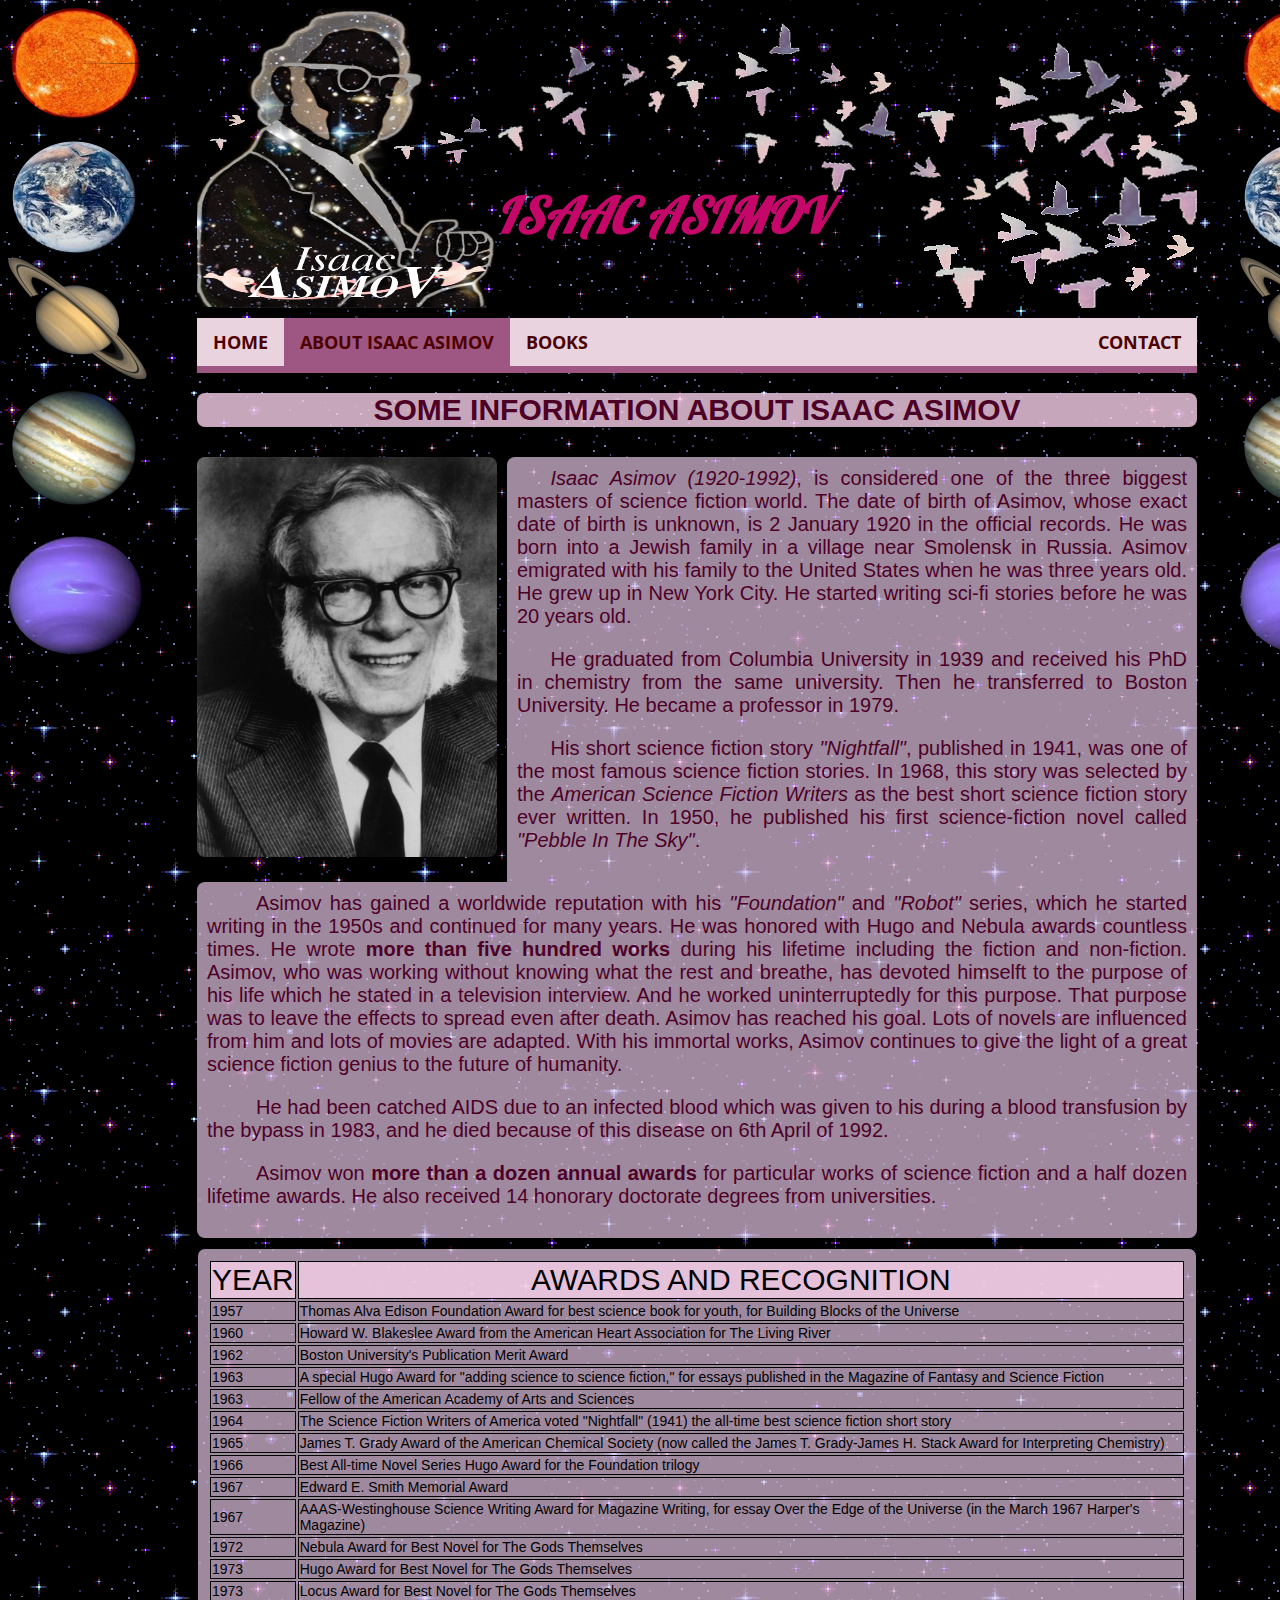
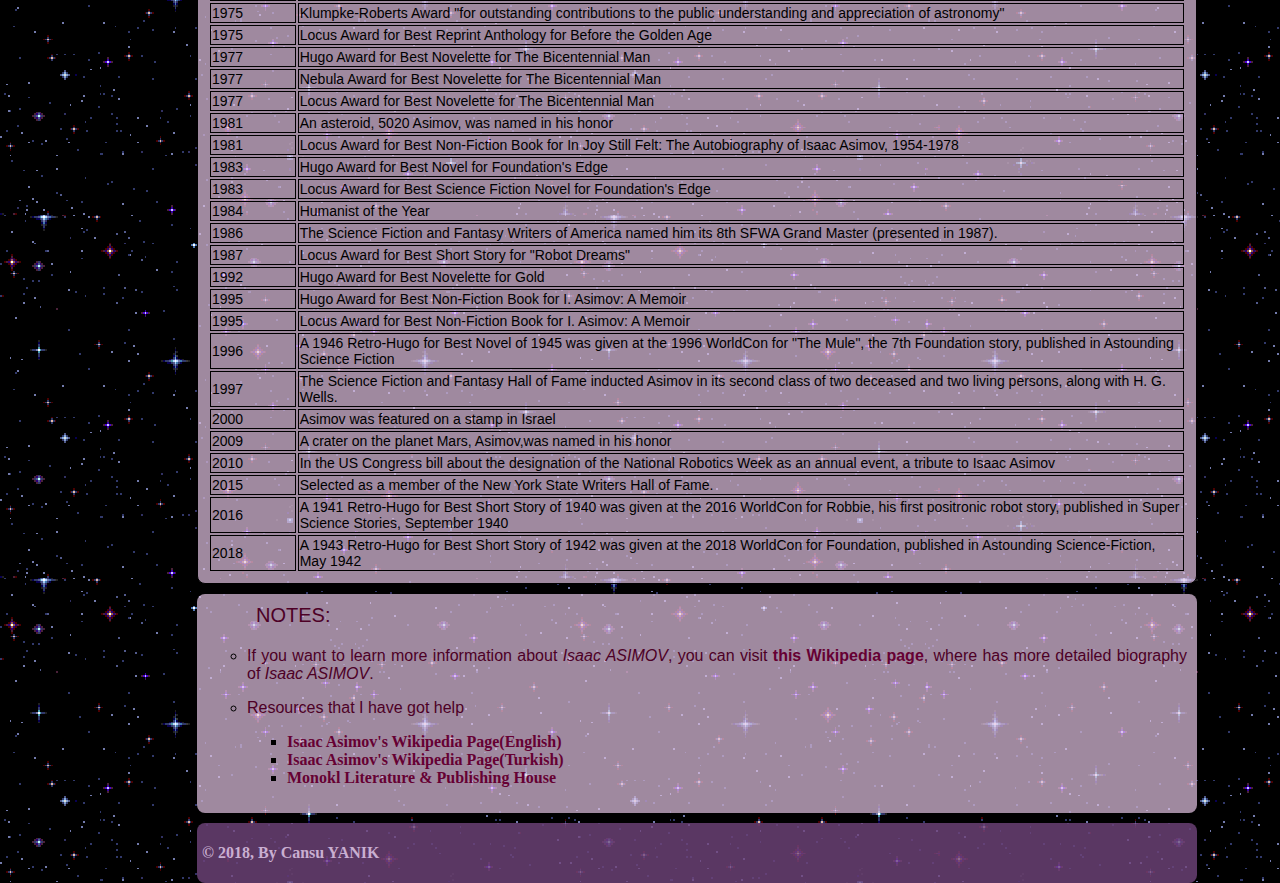
<file: static_files/about.html>
<!DOCTYPE html>
<html>
<head>
<meta charset="utf-8"/>
<meta name="viewport" content="width=device-width, initial-scale=1.0"/>
<title>ABOUT ISAAC ASIMOV</title>
<link rel="stylesheet" href="https://use.fontawesome.com/releases/v5.4.1/css/all.css" integrity="sha384-5sAR7xN1Nv6T6+dT2mhtzEpVJvfS3NScPQTrOxhwjIuvcA67KV2R5Jz6kr4abQsz" crossorigin="anonymous"/>
<link rel="stylesheet" href="about.css" type="text/css"/>
<link href='https://fonts.googleapis.com/css?family=Lobster&subset=latin,latin-ext' rel='stylesheet' type='text/css' media='all' />
<link rel='stylesheet' id='googlefonts-css'  href='http://fonts.googleapis.com/css?family=Open+Sans:300,300italic,400,400italic,600,600italic,700,700italic,800,800italic&subset=latin,latin-ext' type='text/css' media='all' />
<link rel="shortcut icon" type="image/png" href="images/logo.png" />
</head>

<body style="background-color:#F5B7B1;">

<div class="topmain">
	<div class="sides">
		<img src="images/side.png" width="150" alt="Sidepicture" />
	
	</div>
	
<div class="main">
	<div class="header">
		<div class="logo">
			<a href="./index.html"><img src="images/logo.png" width="300" height="300" alt="LOGO" /></a>
		</div>

		<div class="header-right">
			<div class="slogan"><span class="slogan-item">ISAAC ASIMOV</span></div>
		</div>
	</div>

	<div class="navbar">
		<div id="menu">
			<ul>
				<li><a href="./index.html">HOME</a></li>
				<li><a class="active" href="./about.html">ABOUT ISAAC ASIMOV</a></li>
				<li class="dropdown">
					<a href="javascript:void(0)" class="dropbtn">BOOKS<i class="fas fa-caret-down"></i></a>
					<div class="books-content">
						<div id="menu2">
						<a href="./hisbooks.html">HIS BOOKS</a>
						<a href="./booksiread.html">BOOKS I READ</a>
						</div>
					</div>
				</li>
				<li style="float:right"><a href="/contact">CONTACT</a></li>
			</ul>				
		</div>
	</div>
	
	

	<div class="content">
		<p class="title"><strong>SOME INFORMATION ABOUT ISAAC ASIMOV</strong></p>
		<div class="profile">
			<a href="http://www.ithaki.com.tr/yazar/isaac-asimov/"><img src="images/profile.jpg" alt="Profilepicture"></a>
		</div>
		
		
		<div class="container">
			<div class="container-item">
				<p class="text"><i>Isaac Asimov (1920-1992)</i>, is considered one of the three biggest masters of science fiction world. The date of birth of Asimov, 
				whose exact date of birth is unknown, is 2 January 1920 in the official records. He was born into a Jewish family in a village near Smolensk in Russia. 
				Asimov emigrated with his family to the United States when he was three years old. He grew up in New York City. 
				He started writing sci-fi stories before he was 20 years old.</p>
		
				<p class="text">He graduated from Columbia University in 1939 and received his PhD in chemistry from the same university. 
				Then he transferred to Boston University. He became a professor in 1979.</p>
				
				<p class="text">His short science fiction story <i>"Nightfall"</i>, published in 1941, was one of the most famous science fiction stories. 
				In 1968, this story was selected by the <em>American Science Fiction Writers</em> as the best short science fiction story ever written. 
				In 1950, he published his first science-fiction novel called <i>"Pebble In The Sky"</i>.</p>
				
			</div>

		</div>
		
		<div class="container2">
			<div class="container-item">
				<p class="text">Asimov has gained a worldwide reputation with his <i>"Foundation"</i> and <i>"Robot"</i> series, which he started writing in the 1950s and continued for many years. 
				He was honored with Hugo and Nebula awards countless times. He wrote <strong>more than five hundred works</strong> during his lifetime including the fiction and non-fiction. 
				Asimov, who was working without knowing what the rest and breathe, has devoted himselft to the purpose of his life which he stated in a television interview.
				And he worked uninterruptedly for this purpose. That purpose was to leave the effects to spread even after death. Asimov has reached his goal. 
				Lots of novels are influenced from him and lots of movies are adapted. With his immortal works, Asimov continues to give the light of a great science fiction genius to the future of humanity.</p>
				
				<p class="text">He had been catched AIDS due to an infected blood which was given to his during a blood transfusion by the bypass in 1983, 
				and he died because of this disease on 6th April of 1992.</p>
				
				<p class="text">Asimov won <strong>more than a dozen annual awards</strong> for particular works of science fiction and a half dozen lifetime awards. 
				He also received 14 honorary doctorate degrees from universities.</p>
				
			</div>
		</div>
		
		<table id="awards">
			<tr class="title">
				<td colspan="1">YEAR</td>
				<td colspan="1">AWARDS AND RECOGNITION</td>
				
			</tr>
			<tr>
				<td>1957</td>
				<td>Thomas Alva Edison Foundation Award for best science book for youth, for Building Blocks of the Universe</td>
			</tr>
			<tr>
				<td>1960</td>
				<td>Howard W. Blakeslee Award from the American Heart Association for The Living River</td>
			</tr>
			<tr>
				<td>1962</td>
				<td>Boston University's Publication Merit Award</td>
			</tr>
			
			<tr>
				<td>1963</td>
				<td>A special Hugo Award for "adding science to science fiction," for essays published in the Magazine of Fantasy and Science Fiction</td>
			</tr>
			<tr>
				<td>1963</td>
				<td>Fellow of the American Academy of Arts and Sciences</td>
			</tr>
			<tr>
				<td>1964</td>
				<td>The Science Fiction Writers of America voted "Nightfall" (1941) the all-time best science fiction short story</td>
			</tr>
			<tr>
				<td>1965</td>
				<td>James T. Grady Award of the American Chemical Society (now called the James T. Grady-James H. Stack Award for Interpreting Chemistry)</td>
			</tr>
			<tr>
				<td>1966</td>
				<td>Best All-time Novel Series Hugo Award for the Foundation trilogy</td>
			</tr>
			<tr>
				<td>1967</td>
				<td>Edward E. Smith Memorial Award</td>
			</tr>
			<tr>
				<td>1967</td>
				<td>AAAS-Westinghouse Science Writing Award for Magazine Writing, for essay Over the Edge of the Universe (in the March 1967 Harper's Magazine)</td>
			</tr>
			<tr>
				<td>1972</td>
				<td>Nebula Award for Best Novel for The Gods Themselves</td>
			</tr>
			<tr>
				<td>1973</td>
				<td>Hugo Award for Best Novel for The Gods Themselves</td>
			</tr>
			<tr>
				<td>1973</td>
				<td>Locus Award for Best Novel for The Gods Themselves</td>
			</tr>
			<tr>
				<td>1975</td>
				<td>Klumpke-Roberts Award "for outstanding contributions to the public understanding and appreciation of astronomy"</td>
			</tr>
			<tr>
				<td>1975</td>
				<td>Locus Award for Best Reprint Anthology for Before the Golden Age</td>
			</tr>
			<tr>
				<td>1977</td>
				<td>Hugo Award for Best Novelette for The Bicentennial Man</td>
			</tr>
			<tr>
				<td>1977</td>
				<td>Nebula Award for Best Novelette for The Bicentennial Man</td>
			</tr>
			<tr>
				<td>1977</td>
				<td>Locus Award for Best Novelette for The Bicentennial Man</td>
			</tr>
			<tr>
				<td>1981</td>
				<td>An asteroid, 5020 Asimov, was named in his honor</td>
			</tr>
			<tr>
				<td>1981</td>
				<td>Locus Award for Best Non-Fiction Book for In Joy Still Felt: The Autobiography of Isaac Asimov, 1954-1978</td>
			</tr>
			<tr>
				<td>1983</td>
				<td>Hugo Award for Best Novel for Foundation's Edge</td>
			</tr>
			<tr>
				<td>1983</td>
				<td>Locus Award for Best Science Fiction Novel for Foundation's Edge</td>
			</tr>
			<tr>
				<td>1984</td>
				<td>Humanist of the Year</td>
			</tr>
			<tr>
				<td>1986</td>
				<td>The Science Fiction and Fantasy Writers of America named him its 8th SFWA Grand Master (presented in 1987).</td>
			</tr>
			<tr>
				<td>1987</td>
				<td>Locus Award for Best Short Story for "Robot Dreams"</td>
			</tr>
			<tr>
				<td>1992</td>
				<td>Hugo Award for Best Novelette for Gold</td>
			</tr>
			<tr>
				<td>1995</td>
				<td>Hugo Award for Best Non-Fiction Book for I. Asimov: A Memoir</td>
			</tr>
			<tr>
				<td>1995</td>
				<td>Locus Award for Best Non-Fiction Book for I. Asimov: A Memoir</td>
			</tr>
			<tr>
				<td>1996</td>
				<td>A 1946 Retro-Hugo for Best Novel of 1945 was given at the 1996 WorldCon for "The Mule", the 7th Foundation story, published in Astounding Science Fiction</td>
			</tr>
			<tr>
				<td>1997</td>
				<td>The Science Fiction and Fantasy Hall of Fame inducted Asimov in its second class of two deceased and two living persons, along with H. G. Wells.</td>
			</tr>
			<tr>
				<td>2000</td>
				<td>Asimov was featured on a stamp in Israel</td>
			</tr>
			<tr>
				<td>2009</td>
				<td>A crater on the planet Mars, Asimov,was named in his honor</td>
			</tr>
			<tr>
				<td>2010</td>
				<td>In the US Congress bill about the designation of the National Robotics Week as an annual event, a tribute to Isaac Asimov</td>
			</tr>
			<tr>
				<td>2015</td>
				<td>Selected as a member of the New York State Writers Hall of Fame.</td>
			</tr>
			<tr>
				<td>2016</td>
				<td>A 1941 Retro-Hugo for Best Short Story of 1940 was given at the 2016 WorldCon for Robbie, his first positronic robot story, published in Super Science Stories, September 1940</td>
			</tr>
			<tr>
				<td>2018</td>
				<td>A 1943 Retro-Hugo for Best Short Story of 1942 was given at the 2018 WorldCon for Foundation, published in Astounding Science-Fiction, May 1942</td>
			</tr>
		</table>
	  
		<div class="container3">
			<div class="container-item">
					<p class="text">NOTES:</p>
					<ul style="list-style-type:circle">
						<li><p>If you want to learn more information about <i>Isaac ASIMOV</i>, you can visit <a href="https://en.wikipedia.org/wiki/Isaac_Asimov" target="_blank">this Wikipedia page</a>, 
							where has more detailed biography of <i>Isaac ASIMOV</i>.</p></li>
						<li><p>Resources that I have got help</p>
							<ul style="list-style-type:square">
								<li><a href="https://en.wikipedia.org/wiki/Isaac_Asimov" target="_blank">Isaac Asimov's Wikipedia Page(English)</a></li>
								<li><a href="https://tr.wikipedia.org/wiki/Isaac_Asimov" target="_blank">Isaac Asimov's Wikipedia Page(Turkish)</a></li>
								<li><a href="http://www.monoklkitap.com/default.aspx" target="_blank"> Monokl Literature & Publishing House</a></li>
							</ul>
						</li>
					</ul>
				
								
			</div>
		</div>
	  
	</div>
	
			
	

	<div class="footer"><p>&copy; 2018, By Cansu YANIK</p></div>

</div>

	<div class="sides2">
		<img src="images/side.png" width="150" alt="Sidepicture" />
	
	</div>

</div>

<script>
	window.onscroll = function() {myFunction()};

	var menu = document.getElementById("menu");
	var sticky = menu.offsetTop;
	
	var menu2 = document.getElementById("menu2");
	var sticky2 = menu2.offsetTop;
	

	function myFunction() {
	  if (window.pageYOffset >= sticky) {
		menu.classList.add("sticky")
	  } else{
		menu.classList.remove("sticky");
	  }
	  if (window.pageYOffset >= sticky) {
		menu2.classList.add("books-content2")
	  } else{
		menu2.classList.remove("books-content2");
	  }
	}
</script>

</body>
</html>
</file>
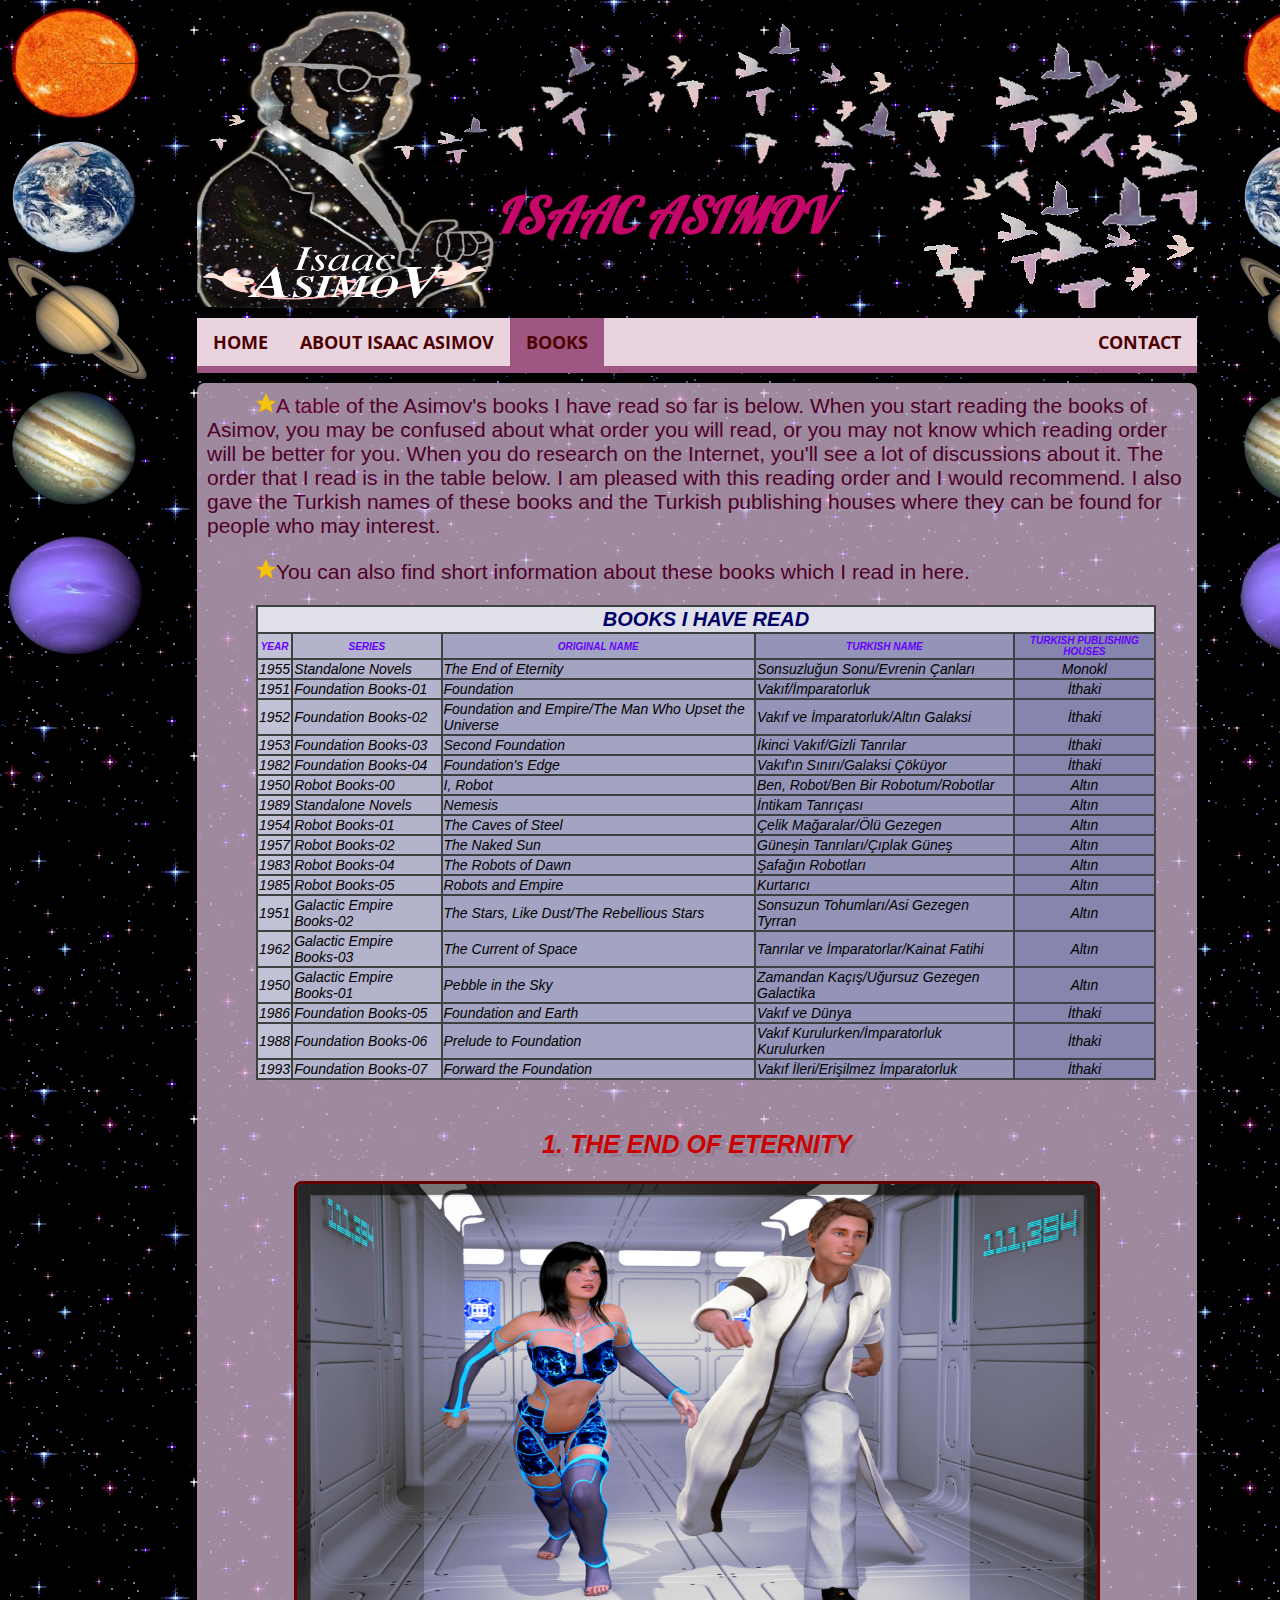
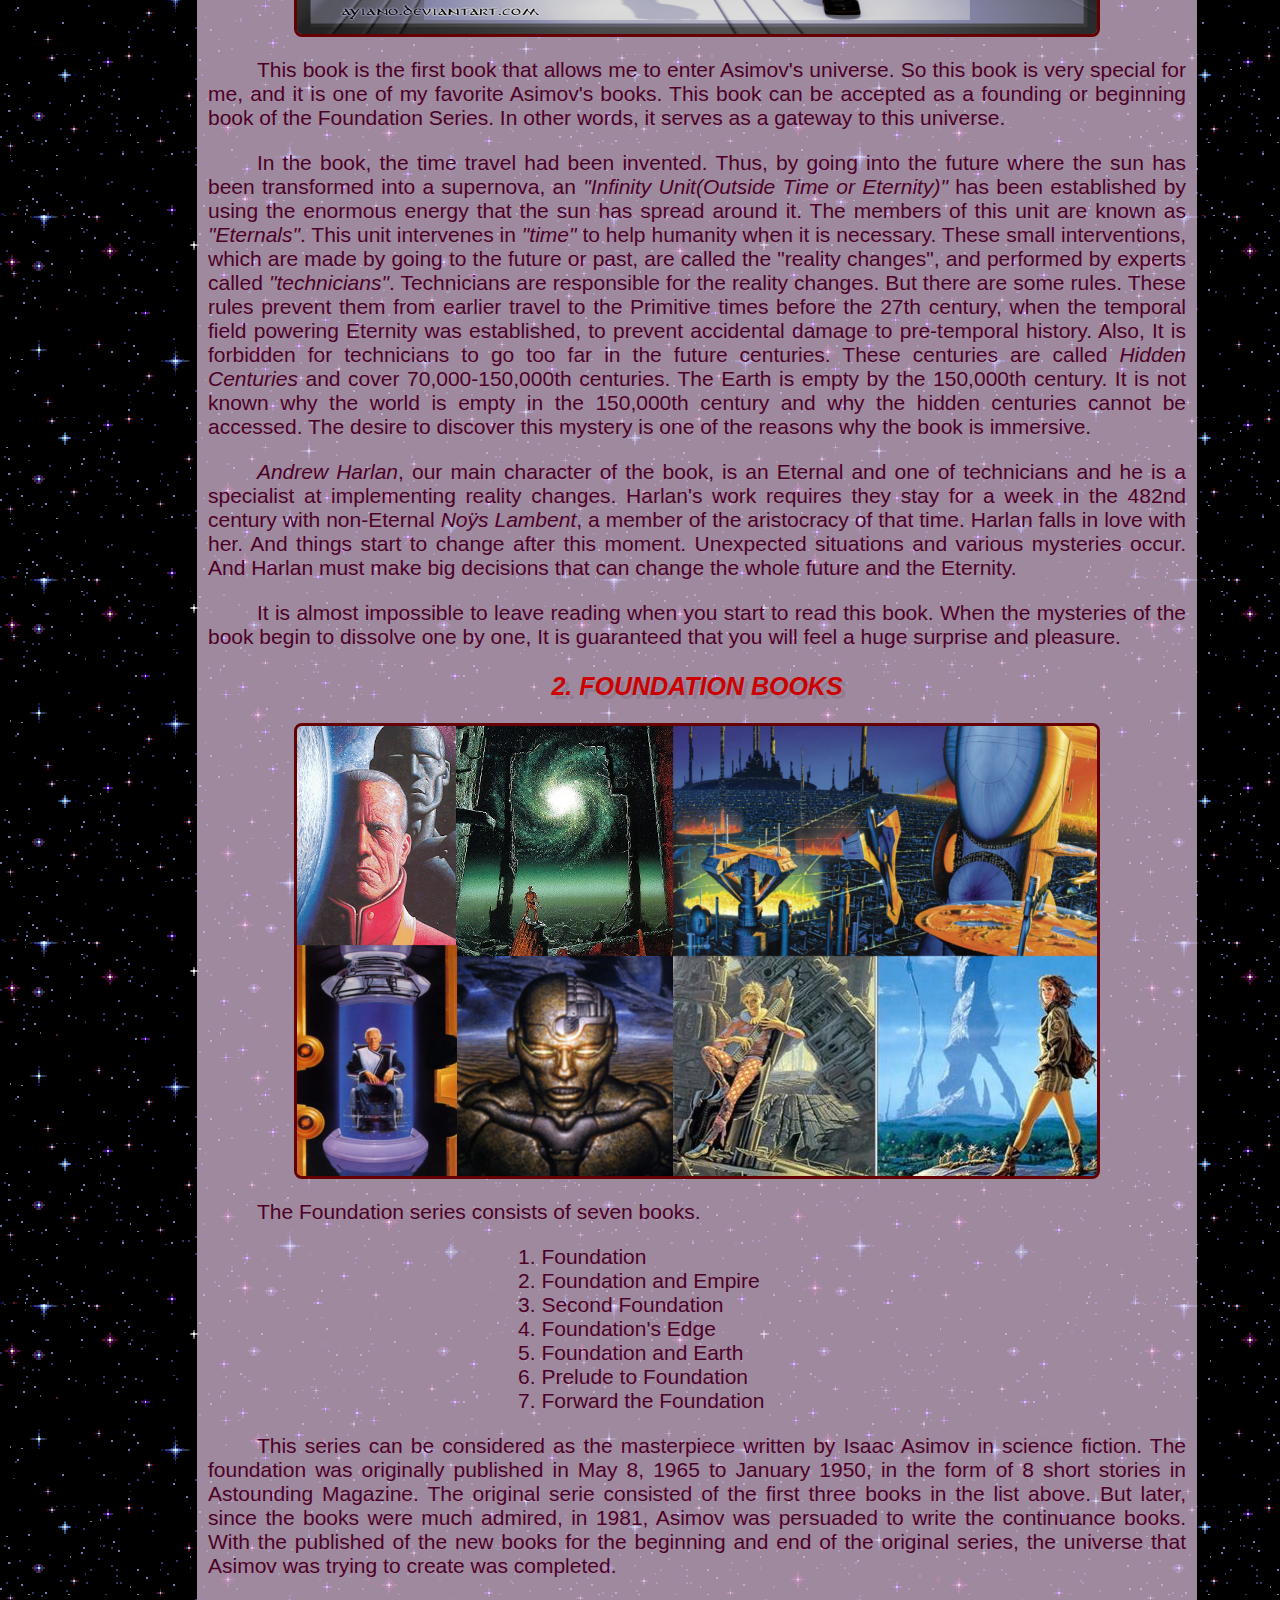
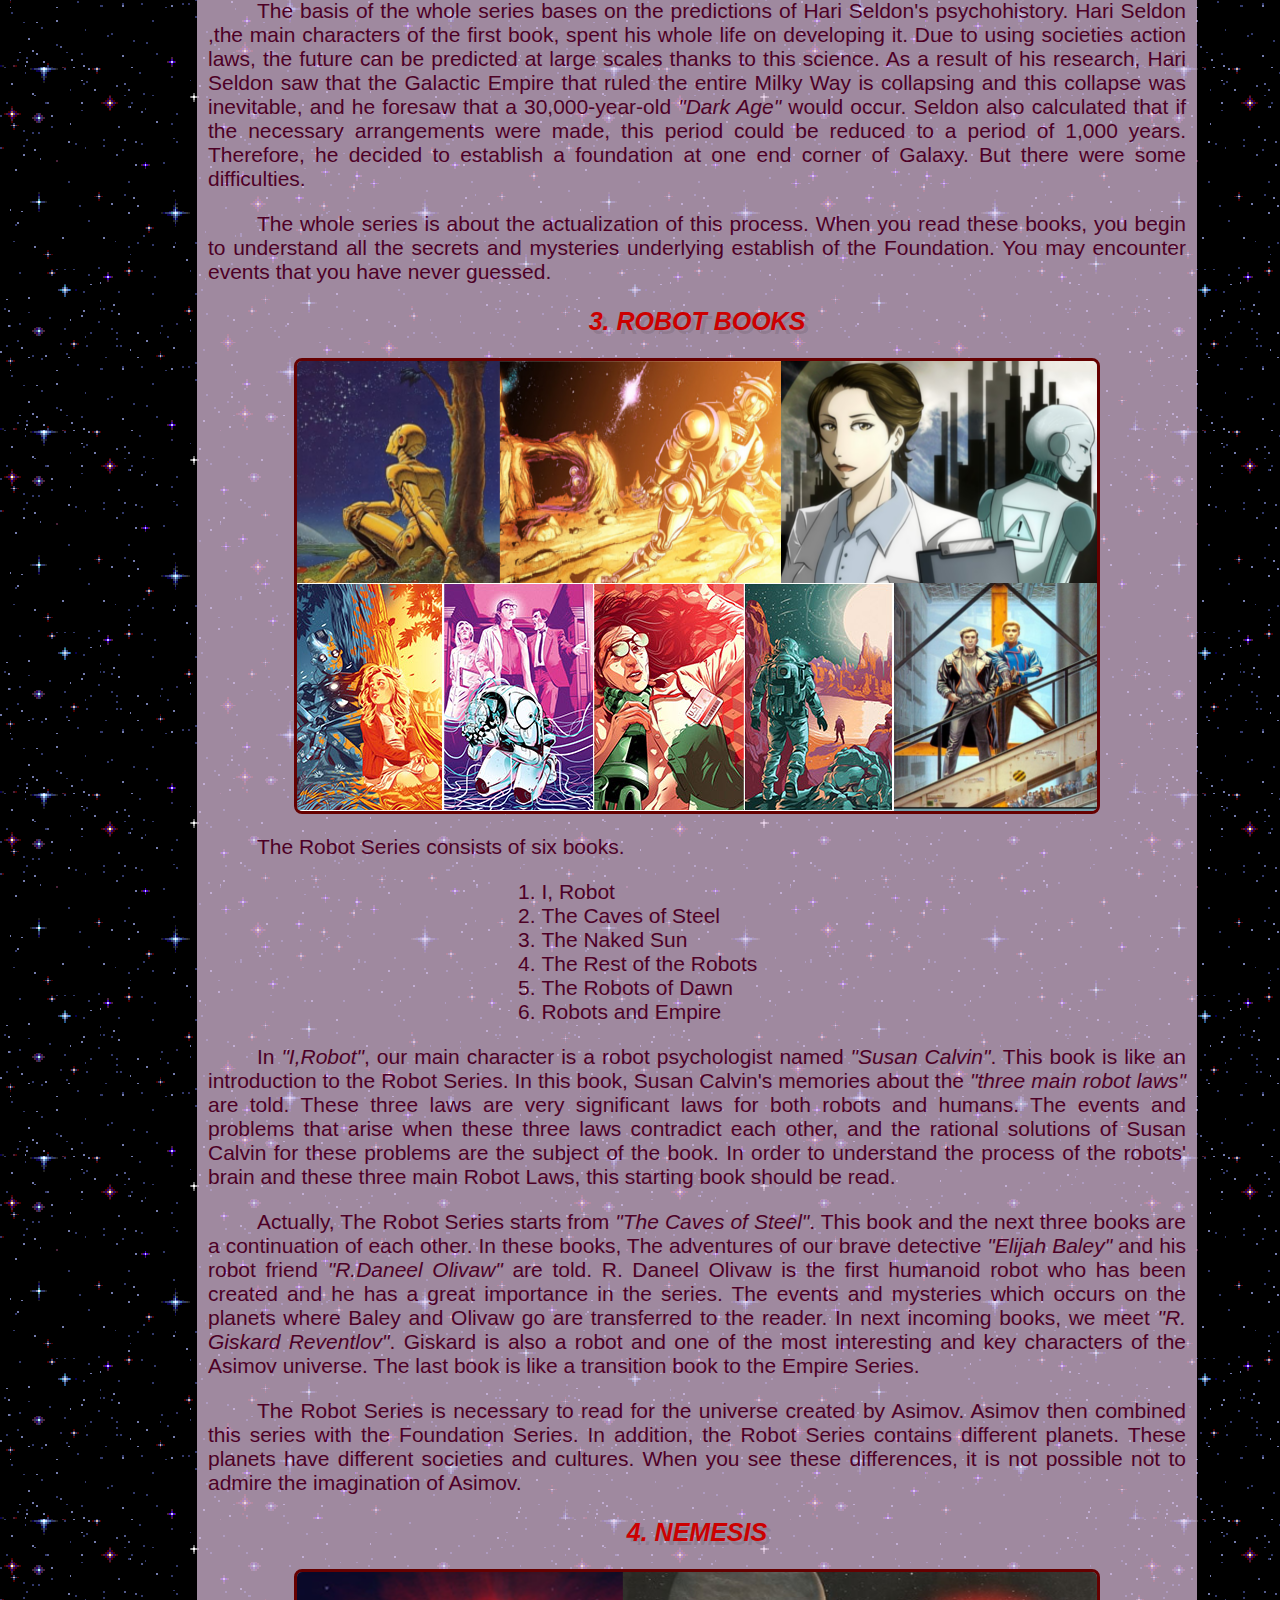
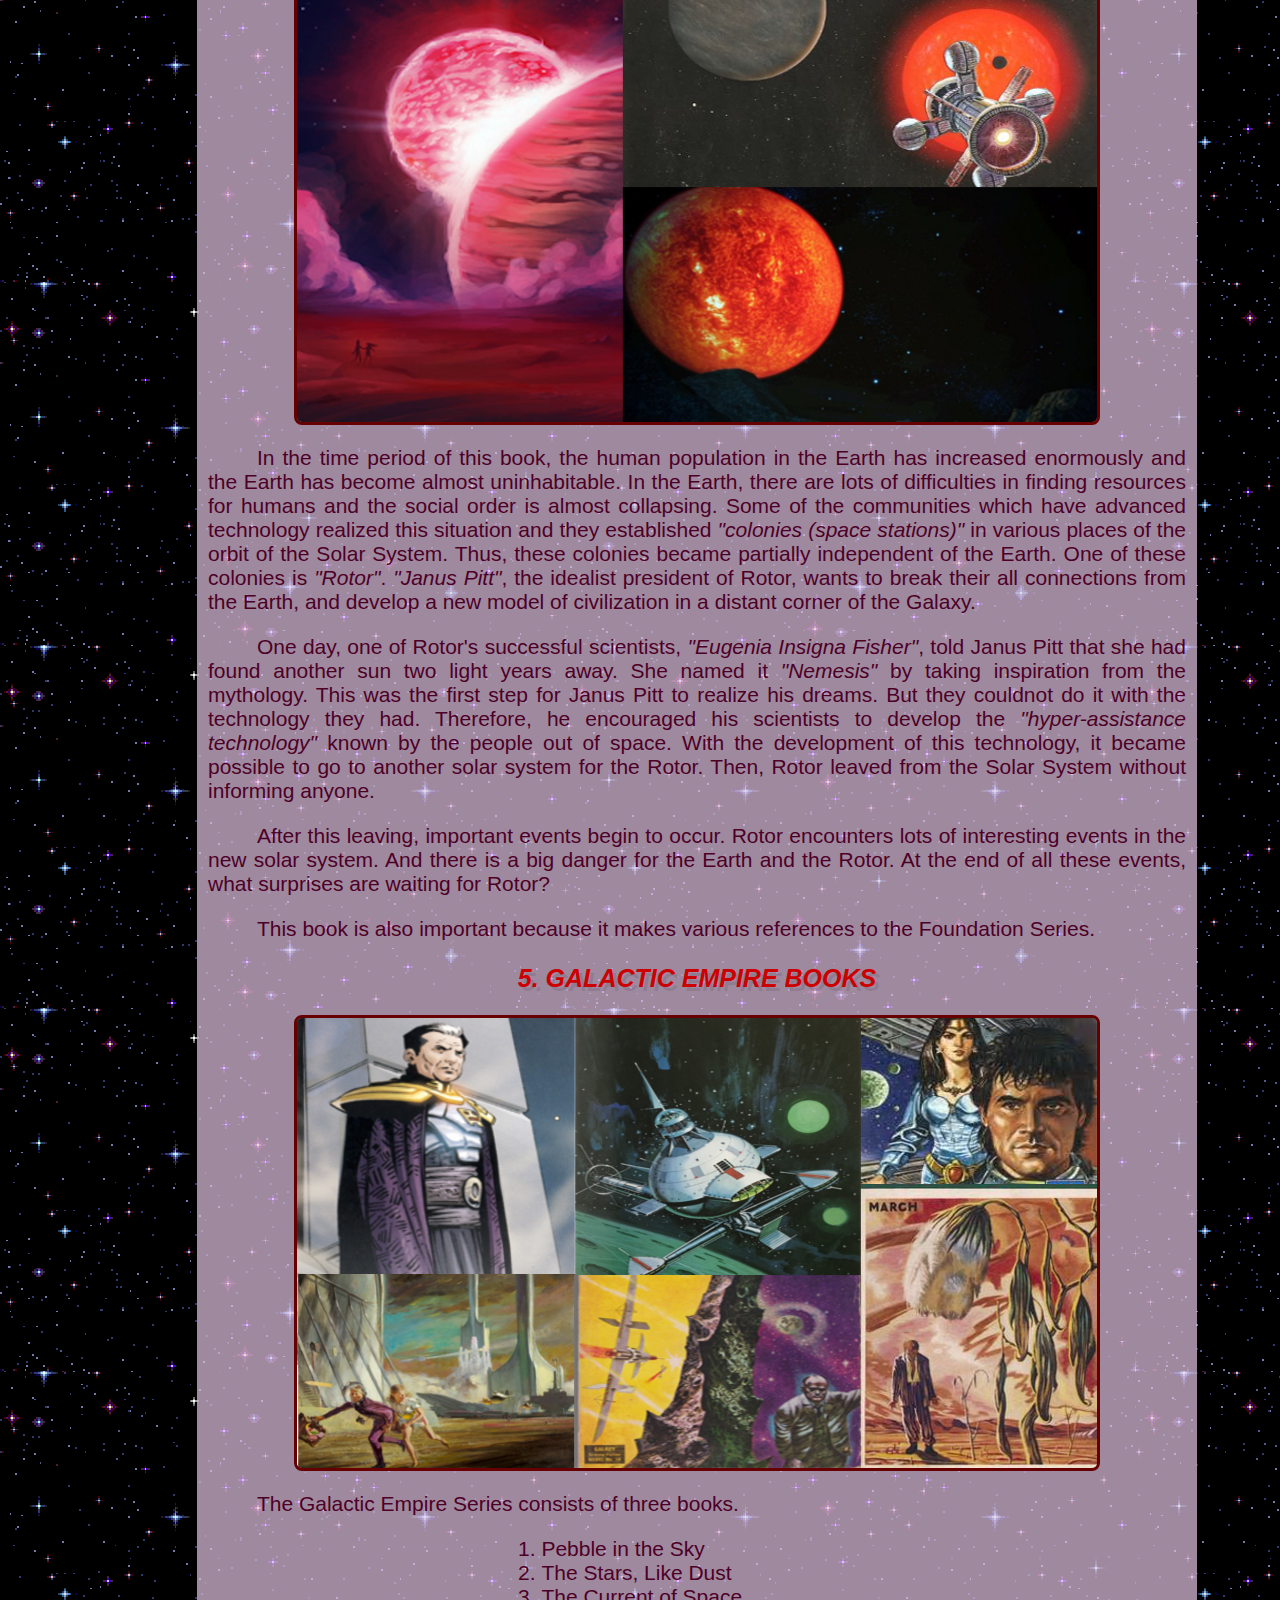
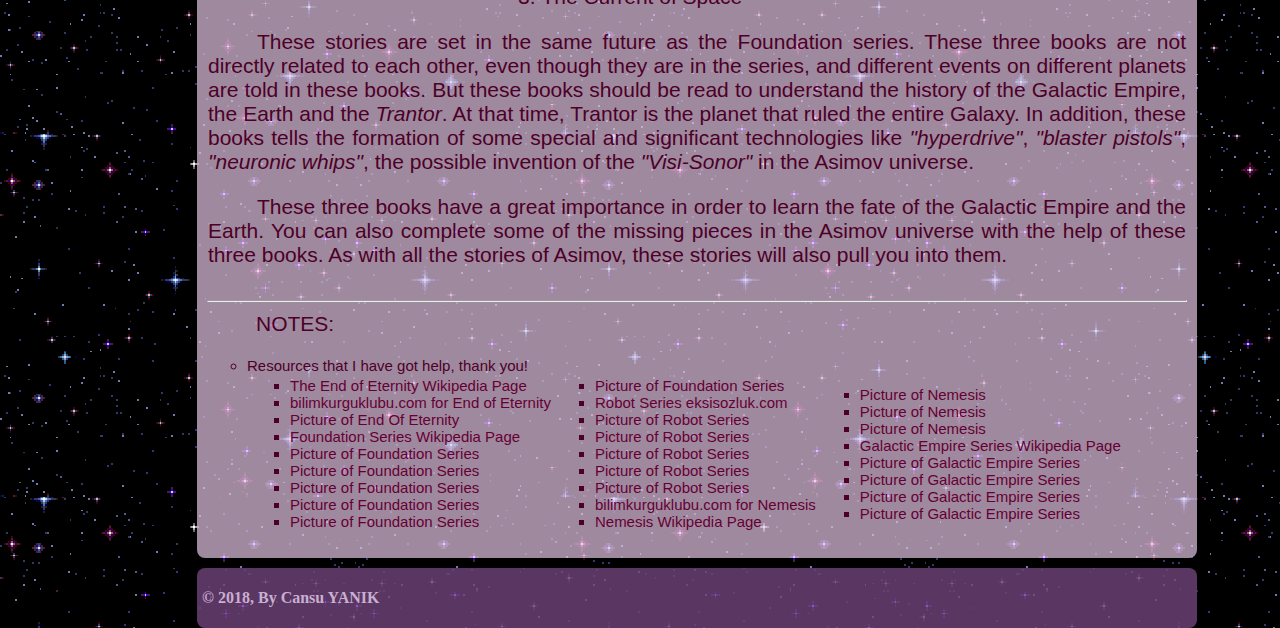
<file: static_files/booksiread.html>
<!DOCTYPE html>
<html>
<head>
<meta charset="utf-8"/>
<meta name="viewport" content="width=device-width, initial-scale=1.0"/>
<title>BOOKS I READ</title>
<link rel="stylesheet" href="https://use.fontawesome.com/releases/v5.4.1/css/all.css" integrity="sha384-5sAR7xN1Nv6T6+dT2mhtzEpVJvfS3NScPQTrOxhwjIuvcA67KV2R5Jz6kr4abQsz" crossorigin="anonymous"/>
<link rel="stylesheet" href="booksiread.css" type="text/css"/>
<link href='https://fonts.googleapis.com/css?family=Lobster&subset=latin,latin-ext' rel='stylesheet' type='text/css' media='all' />
<link rel='stylesheet' id='googlefonts-css'  href='http://fonts.googleapis.com/css?family=Open+Sans:300,300italic,400,400italic,600,600italic,700,700italic,800,800italic&subset=latin,latin-ext' type='text/css' media='all' />
<link rel="shortcut icon" type="image/png" href="images/logo.png" />
</head>

<body style="background-color:#F5B7B1">
<div class="topmain">
	<div class="sides">
		<img src="images/side.png" width="150" alt="Sidepicture" />
	
	</div>
	
<div class="main">
	<div class="header">
		<div class="logo">
			<a href="./index.html"><img src="images/logo.png" width="300" height="300" alt="LOGO" /></a>
		</div>

		<div class="header-right">
			<div class="slogan"><span class="slogan-item">ISAAC ASIMOV</span></div>
		</div>
	</div>

	<div class="navbar">
		<div id="menu">
			<ul>
				<li><a href="./index.html">HOME</a></li>
				<li><a href="./about.html">ABOUT ISAAC ASIMOV</a></li>
				<li class="dropdown">
					<a id="active" href="javascript:void(0)" class="dropbtn">BOOKS<i class="fas fa-caret-down"></i></a>
					<div class="books-content">
						<div id="menu2">
						<a href="./hisbooks.html">HIS BOOKS</a>
						<a class="active" href="./booksiread.html">BOOKS I READ</a>
						</div>
					</div>
				</li>
				<li style="float:right"><a href="/contact">CONTACT</a></li>
			</ul>				
		</div>
	</div>

	<div class="content">
	
		<p class="text">
			<img src="images/star.png" width="20" height="20" alt="Staricon" /><a href=#tablee>A table</a> of the Asimov's books I have read so far is below. When you start reading the books of Asimov, 
			you may be confused about what order you will read, or you may not know which reading order will be better for you. 
			When you do research on the Internet, you'll see a lot of discussions about it. The order that I read is in the table below. 
			I am pleased with this reading order and I would recommend. I also gave the Turkish names of these books and the Turkish publishing houses where they can be found for people who may interest.
			
		</p>
		
		<p class="text">
			<img src="images/star.png" width="20" height="20" alt="Staricon" />You can also find short information about these books which I read in here.		
		</p>
	
		<table id="tablee">
			<tr class="title">
				<td colspan="5" style="background-color:#e0e0eb">BOOKS I HAVE READ</td>
			</tr>
			<tr class="title2">
				<td style="background-color:#c2c2d6">YEAR</td>
				<td style="background-color:#b3b3cc">SERIES</td>
				<td style="background-color:#a3a3c2">ORIGINAL NAME</td>
				<td style="background-color:#9494b8">TURKISH NAME</td>
				<td style="background-color:#8585ad" class="publishinghouse">TURKISH PUBLISHING HOUSES</td>
			</tr>
			
			
			<tr class="title3">
				<td style="background-color:#c2c2d6">1955</td>
				<td style="background-color:#b3b3cc">Standalone Novels</td>
				<td style="background-color:#a3a3c2">The End of Eternity</td>
				<td style="background-color:#9494b8">Sonsuzluğun Sonu/Evrenin Çanları</td>
				<td style="background-color:#8585ad" class="publishinghouse">Monokl</td>
			</tr>
			<tr class="title3">
				<td style="background-color:#c2c2d6">1951</td>
				<td style="background-color:#b3b3cc">Foundation Books-01</td>
				<td style="background-color:#a3a3c2">Foundation</td>
				<td style="background-color:#9494b8">Vakıf/İmparatorluk</td>
				<td style="background-color:#8585ad" class="publishinghouse">İthaki</td>
			</tr>
			<tr class="title3">
				<td style="background-color:#c2c2d6">1952</td>
				<td style="background-color:#b3b3cc">Foundation Books-02</td>
				<td style="background-color:#a3a3c2">Foundation and Empire/The Man Who Upset the Universe</td>
				<td style="background-color:#9494b8">Vakıf ve İmparatorluk/Altın Galaksi</td>
				<td style="background-color:#8585ad" class="publishinghouse">İthaki</td>
			</tr>
			<tr class="title3">
				<td style="background-color:#c2c2d6">1953</td>
				<td style="background-color:#b3b3cc">Foundation Books-03</td>
				<td style="background-color:#a3a3c2">Second Foundation</td>
				<td style="background-color:#9494b8">İkinci Vakıf/Gizli Tanrılar</td>
				<td style="background-color:#8585ad" class="publishinghouse">İthaki</td>
			</tr>
			<tr class="title3">
				<td style="background-color:#c2c2d6">1982</td>
				<td style="background-color:#b3b3cc">Foundation Books-04</td>
				<td style="background-color:#a3a3c2">Foundation's Edge</td>
				<td style="background-color:#9494b8">Vakıf'ın Sınırı/Galaksi Çöküyor</td>
				<td style="background-color:#8585ad" class="publishinghouse">İthaki</td>
			</tr>
			<tr class="title3">
				<td style="background-color:#c2c2d6">1950</td>
				<td style="background-color:#b3b3cc">Robot Books-00</td>
				<td style="background-color:#a3a3c2">I, Robot</td>
				<td style="background-color:#9494b8">Ben, Robot/Ben Bir Robotum/Robotlar</td>
				<td style="background-color:#8585ad" class="publishinghouse">Altın</td>
			</tr>
			<tr class="title3">
				<td style="background-color:#c2c2d6">1989</td>
				<td style="background-color:#b3b3cc">Standalone Novels</td>
				<td style="background-color:#a3a3c2">Nemesis</td>
				<td style="background-color:#9494b8">İntikam Tanrıçası</td>
				<td style="background-color:#8585ad" class="publishinghouse">Altın</td>
			</tr>
			<tr class="title3">
				<td style="background-color:#c2c2d6">1954</td>
				<td style="background-color:#b3b3cc">Robot Books-01</td>
				<td style="background-color:#a3a3c2">The Caves of Steel</td>
				<td style="background-color:#9494b8">Çelik Mağaralar/Ölü Gezegen</td>
				<td style="background-color:#8585ad" class="publishinghouse">Altın</td>
			</tr>
			<tr class="title3">
				<td style="background-color:#c2c2d6">1957</td>
				<td style="background-color:#b3b3cc">Robot Books-02</td>
				<td style="background-color:#a3a3c2">The Naked Sun</td>
				<td style="background-color:#9494b8">Güneşin Tanrıları/Çıplak Güneş</td>
				<td style="background-color:#8585ad" class="publishinghouse">Altın</td>
			</tr>
			<tr class="title3">
				<td style="background-color:#c2c2d6">1983</td>
				<td style="background-color:#b3b3cc">Robot Books-04</td>
				<td style="background-color:#a3a3c2">The Robots of Dawn</td>
				<td style="background-color:#9494b8">Şafağın Robotları</td>
				<td style="background-color:#8585ad" class="publishinghouse">Altın</td>
			</tr>
			<tr class="title3">
				<td style="background-color:#c2c2d6">1985</td>
				<td style="background-color:#b3b3cc">Robot Books-05</td>
				<td style="background-color:#a3a3c2">Robots and Empire</td>
				<td style="background-color:#9494b8">Kurtarıcı</td>
				<td style="background-color:#8585ad" class="publishinghouse">Altın</td>
			</tr>
			<tr class="title3">
				<td style="background-color:#c2c2d6">1951</td>
				<td style="background-color:#b3b3cc">Galactic Empire Books-02</td>
				<td style="background-color:#a3a3c2">The Stars, Like Dust/The Rebellious Stars</td>
				<td style="background-color:#9494b8">Sonsuzun Tohumları/Asi Gezegen Tyrran</td>
				<td style="background-color:#8585ad" class="publishinghouse">Altın</td>
			</tr>
			<tr class="title3">
				<td style="background-color:#c2c2d6">1962</td>
				<td style="background-color:#b3b3cc">Galactic Empire Books-03</td>
				<td style="background-color:#a3a3c2">The Current of Space</td>
				<td style="background-color:#9494b8">Tanrılar ve İmparatorlar/Kainat Fatihi</td>
				<td style="background-color:#8585ad" class="publishinghouse">Altın</td>
			</tr>
			<tr class="title3">
				<td style="background-color:#c2c2d6">1950</td>
				<td style="background-color:#b3b3cc">Galactic Empire Books-01</td>
				<td style="background-color:#a3a3c2">Pebble in the Sky</td>
				<td style="background-color:#9494b8">Zamandan Kaçış/Uğursuz Gezegen Galactika</td>
				<td style="background-color:#8585ad" class="publishinghouse">Altın</td>
			</tr>
			<tr class="title3">
				<td style="background-color:#c2c2d6">1986</td>
				<td style="background-color:#b3b3cc">Foundation Books-05</td>
				<td style="background-color:#a3a3c2">Foundation and Earth</td>
				<td style="background-color:#9494b8">Vakıf ve Dünya</td>
				<td style="background-color:#8585ad" class="publishinghouse">İthaki</td>
			</tr>
			<tr class="title3">
				<td style="background-color:#c2c2d6">1988</td>
				<td style="background-color:#b3b3cc">Foundation Books-06</td>
				<td style="background-color:#a3a3c2">Prelude to Foundation</td>
				<td style="background-color:#9494b8">Vakıf Kurulurken/İmparatorluk Kurulurken</td>
				<td style="background-color:#8585ad" class="publishinghouse">İthaki</td>
			</tr>
			<tr class="title3">
				<td style="background-color:#c2c2d6">1993</td>
				<td style="background-color:#b3b3cc">Foundation Books-07</td>
				<td style="background-color:#a3a3c2">Forward the Foundation</td>
				<td style="background-color:#9494b8">Vakıf İleri/Erişilmez İmparatorluk</td>
				<td style="background-color:#8585ad" class="publishinghouse">İthaki</td>
			</tr>
	  
		</table>
	  
		<table id="tablee2">
			<tr class="title4">
				<td colspan="1">1. THE END OF ETERNITY</td>
			</tr>
			<tr>
				<td><a href="https://orig00.deviantart.net/91e5/f/2013/330/2/7/run_through_eternity_by_ayiano-d6vrg8u.png" target="_blank">
				<img src="images/endofeternity.png" width="800" height="450" alt="Endofeternitypicture"  class="centerimage"/></a>
			</tr>
			<tr>
				<td><p class="text">This book is the first book that allows me to enter Asimov's universe. 
				So this book is very special for me, and it is one of my favorite Asimov's books.
				This book can be accepted as a founding or beginning book of the Foundation Series. In other words, it serves as a gateway to this universe.
				</p>
				
				<p class="text">In the book, the time travel had been invented. Thus, by going into the future where the sun has been transformed into a supernova, 
				an <i>"Infinity Unit(Outside Time or Eternity)"</i> has been established by using the enormous energy that the sun has spread around it. The members of this unit are known as <i>"Eternals"</i>.
				This unit intervenes in <i>"time"</i> to help humanity when it is necessary. These small interventions, which are made by going to the future or past, 
				are called the "reality changes", and performed by experts called <i>"technicians"</i>. Technicians are responsible for the reality changes. But there are some rules. 
				These rules prevent them from earlier travel to the Primitive times before the 27th century, when the temporal field powering Eternity was established, to prevent accidental damage to pre-temporal history.
				Also, It is forbidden for technicians to go too far in the future centuries. These centuries are called <i>Hidden Centuries</i> and cover 70,000-150,000th centuries.
				The Earth is empty by the 150,000th century. It is not known why the world is empty in the 150,000th century and why the hidden centuries cannot be accessed.
				The desire to discover this mystery is one of the reasons why the book is immersive.
				</p>
				
				<p class="text"><i>Andrew Harlan</i>, our main character of the book, is an Eternal and one of technicians and he is a specialist at implementing reality changes.
				Harlan's work requires they stay for a week in the 482nd century with non-Eternal <i>Noÿs Lambent</i>, a member of the aristocracy of that time. Harlan falls in love with her.
				And things start to change after this moment. Unexpected situations and various mysteries occur. And Harlan must make big decisions that can change the whole future and the Eternity.
				</p>
				
				<p class="text">It is almost impossible to leave reading when you start to read this book. When the mysteries of the book begin to dissolve one by one, 
				It is guaranteed that you will feel a huge surprise and pleasure.
				</p>
				
				</td>
			</tr>
			
			
			<tr class="title4">
				<td colspan="1">2. FOUNDATION BOOKS</td>
			</tr>
			<tr>
				<td><a href="#">
				<img src="images/foundation.png" width="800" height="450" alt="Foundationpicture" class="centerimage"/></a>
			</tr>
			<tr>
				<td>
					<p class="text">The Foundation series consists of seven books.</p>
				
					
						<ol>
							<li>Foundation</li>
							<li>Foundation and Empire</li>
							<li>Second Foundation</li>
							<li>Foundation's Edge</li>
							<li>Foundation and Earth</li>
							<li>Prelude to Foundation</li>
							<li>Forward the Foundation</li>
						</ol>
					
						
				
					<p class="text">This series can be considered as the masterpiece written by Isaac Asimov in science fiction.
					The foundation was originally published in May 8, 1965 to January 1950, in the form of 8 short stories in Astounding Magazine.
					The original serie consisted of the first three books in the list above. But later, since the books were much admired, in 1981, Asimov was persuaded to write the continuance books.
					With the published of the new books for the beginning and end of the original series, the universe that Asimov was trying to create was completed.
					</p>
					
					<p class="text">
					The basis of the whole series bases on the predictions of Hari Seldon's psychohistory. Hari Seldon ,the main characters of 
					the first book, spent his whole life on developing it. Due to using societies action laws, the future can be predicted at large scales thanks to this science.
					As a result of his research, Hari Seldon saw that the Galactic Empire that ruled the entire Milky Way is collapsing and this collapse was inevitable, 
					and he foresaw that a 30,000-year-old <i>"Dark Age"</i> would occur. Seldon also calculated that if the necessary arrangements were made, this period could be 
					reduced to a period of 1,000 years. Therefore, he decided to establish a foundation at one end corner of Galaxy. But there were some difficulties.
					</p>
					
					<p class="text">
					The whole series is about the actualization of this process. When you read these books, you begin to understand all the secrets and mysteries underlying establish of the Foundation.
					You may encounter events that you have never guessed.
					</p>
				</td>
				
			</tr>
			
			<tr class="title4">
				<td colspan="1">3. ROBOT BOOKS</td>
			</tr>
			<tr>
				<td><a href="#">
				<img src="images/robots.png" width="800" height="450" alt="Robotspicture" class="centerimage"/></a>
			</tr>
			<tr>
				<td>
				
					<p class="text">The Robot Series consists of six books.</p>
				
					<p class="text">
						<ol>
							<li>I, Robot</li>
							<li>The Caves of Steel</li>
							<li>The Naked Sun</li>
							<li>The Rest of the Robots</li>
							<li>The Robots of Dawn</li>
							<li>Robots and Empire</li>
						</ol>
						
					
					<p class="text">In <i>"I,Robot"</i>, our main character is a robot psychologist named <i>"Susan Calvin"</i>. This book is like an introduction to the Robot Series. 
					In this book, Susan Calvin's memories about the <i>"three main robot laws"</i> are told. These three laws are very significant laws for both robots and humans. 
					The events and problems that arise when these three laws contradict each other, and the rational solutions of Susan Calvin for these problems are the subject of the book. 
					In order to understand the process of the robots' brain and these three main Robot Laws, this starting book should be read.
					</p>
				
					<p class="text">Actually, The Robot Series starts from <i>"The Caves of Steel"</i>. This book and the next three books are a continuation of each other. In these books, The adventures of 
					our brave detective <i>"Elijah Baley"</i> and his robot friend <i>"R.Daneel Olivaw"</i> are told. R. Daneel Olivaw is the first humanoid robot who has been created and he has a great importance in the series. 
					The events and mysteries which occurs on the planets where Baley and Olivaw go are transferred to the reader. In next incoming books, we meet <i>"R. Giskard Reventlov"</i>. Giskard is also a robot and one of the most interesting 
					and key characters of the Asimov universe. The last book is like a transition book to the Empire Series.
					</p>
						
				
					<p class="text">The Robot Series is necessary to read for the universe created by Asimov. Asimov then combined this series with the Foundation Series. In addition, the Robot Series contains different planets. 
					These planets have different societies and cultures. When you see these differences, it is not possible not to admire the imagination of Asimov.
					</p>
					
				</td>
				
			</tr>
			<tr class="title4">
				<td colspan="1">4. NEMESIS</td>
			</tr>
			<tr>
				<td><a href="#">
				<img src="images/nemesis.png" width="800" height="450" alt="Nemesispicture" class="centerimage"/></a>
			</tr>
			<tr>
				<td>
				
					<p class="text">In the time period of this book, the human population in the Earth has increased enormously and the Earth has become almost uninhabitable. 
					In the Earth, there are lots of difficulties in finding resources for humans and the social order is almost collapsing. Some of the communities which have advanced technology realized this situation 
					and they established <i>"colonies (space stations)"</i> in various places of the orbit of the Solar System. Thus, these colonies became partially independent of the Earth. 
					One of these colonies is <i>"Rotor"</i>. <i>"Janus Pitt"</i>, the idealist president of Rotor, wants to break their all connections from the Earth, 
					and develop a new model of civilization in a distant corner of the Galaxy.
					</p>

					<p class="text">
					One day, one of Rotor's successful scientists, <i>"Eugenia Insigna Fisher"</i>, told Janus Pitt that she had found another sun two light years away. 
					She named it <i>"Nemesis"</i> by taking inspiration from the mythology. This was the first step for Janus Pitt to realize his dreams. 
					But they couldnot do it with the technology they had. Therefore, he encouraged his scientists to develop the <i>"hyper-assistance technology"</i> known by the people out of space. 
					With the development of this technology, it became possible to go to another solar system for the Rotor. Then, Rotor leaved from the Solar System without informing anyone.
					</p>				
				
					<p class="text">After this leaving, important events begin to occur. Rotor encounters lots of interesting events in the new solar system. 
					And there is a big danger for the Earth and the Rotor. At the end of all these events, what surprises are waiting for Rotor?						
					</p>
					
					<p class="text">
						This book is also important because it makes various references to the Foundation Series.
					</p>
					
				</td>
				
			</tr>
			
			<tr class="title4">
				<td colspan="1">5. GALACTIC EMPIRE BOOKS</td>
			</tr>
			<tr>
				<td><a href="#">
				<img src="images/empire.png" width="800" height="450" alt="Empirepicture" class="centerimage"/></a>
			</tr>
			<tr>
				<td>
				
					<p class="text">The Galactic Empire Series consists of three books.</p>
				
					
						<ol>
							<li>Pebble in the Sky</li>
							<li>The Stars, Like Dust</li>
							<li>The Current of Space</li>
						</ol>
					

					<p class="text">These stories are set in the same future as the Foundation series. These three books are not directly related to each other, even though they are in the series, 
					and different events on different planets are told in these books.	But these books should be read to understand the history of the Galactic Empire, the Earth and the <i>Trantor</i>. 
					At that time, Trantor is the planet that ruled the entire Galaxy. In addition, these books tells the formation of some special and significant technologies like <i>"hyperdrive"</i>, 
					<i>"blaster pistols"</i>, <i>"neuronic whips"</i>, the possible invention of the <i>"Visi-Sonor"</i> in the Asimov universe.
					</p>				
				
					<p class="text">These three books have a great importance in order to learn the fate of the Galactic Empire and the Earth. You can also complete some of the missing pieces 
					in the Asimov universe with the help of these three books. As with all the stories of Asimov, these stories will also pull you into them.
					</p>					
				</td>
				
			</tr>
			
		</table>
		<hr />
		<div class="content2">
				
				<p class="text">NOTES:</p>
				<ul style="list-style-type:circle">
					<li>Resources that I have got help, thank you!
					
						<table>
							<tr>
								<td>
									<ul style="list-style-type:square">
										<li><a href="https://en.wikipedia.org/wiki/The_End_of_Eternity" target="_blank">The End of Eternity Wikipedia Page</a></li>
										<li><a href="https://www.bilimkurgukulubu.com/edebiyat/asimovdan-zamana-bir-dokunus-sonsuzlugun-sonu/" target="_blank">bilimkurguklubu.com for End of Eternity</a></li>
										<li><a href="https://www.deviantart.com/ayiano/art/Run-Through-Eternity-416145918" target="_blank">Picture of End Of Eternity</a></li>
										<li><a href="https://tr.wikipedia.org/wiki/Vakıf_Serisi" target="_blank">Foundation Series Wikipedia Page</a></li>							
										<li><a href="https://www.pinterest.com/pin/452471093806261563/" target="_blank">Picture of Foundation Series</a></li>
										<li><a href="https://io9.gizmodo.com/isaac-asimovs-foundation-is-finally-being-made-thanks-1828553696" target="_blank">Picture of Foundation Series</a></li>
										<li><a href="https://arthive.com/artists/64510~Oscar_Chichoni/works/345990~Foundation_and_Earth" target="_blank">Picture of Foundation Series</a></li>
										<li><a href="https://99percentinvisible.org/article/speculative-urbanism-must-read-megacities-science-fiction-fantasy/" target="_blank">Picture of Foundation Series</a></li>
										<li><a href="http://marcelo-antologias.blogspot.com/2014/11/a-saga-fundacao-parte-vi-origens-da.html" target="_blank">Picture of Foundation Series</a></li>
								
									</ul>
								
								</td>
								<td>
									<ul style="list-style-type:square">
										<li><a href="http://wikifiction.blogspot.com/2013/06/forward-foundation.html" target="_blank">Picture of Foundation Series</a></li>
										<li><a href="https://eksisozluk.com/robot-serisi--3810511" target="_blank">Robot Series eksisozluk.com</a></li>
										<li><a href="https://sci-fi-london.com/news/books/2016/11/folio-society-edition-isaac-asimov%E2%80%99s-i-robot" target="_blank">Picture of Robot Series</a></li>
										<li><a href="http://atgoldman.com/?p=2490" target="_blank">Picture of Robot Series</a></li>
										<li><a href="http://www.quazoo.com/q/robopsychology" target="_blank">Picture of Robot Series</a></li>
										<li><a href="https://www.pinterest.com/iantullett/robots-human-form/" target="_blank">Picture of Robot Series</a></li>
										<li><a href="http://www.snipview.com/q/Robot_series_short_stories_by_Isaac_Asimov?alt=Robot_series_short_stories_by_isaac_asimov" target="_blank">Picture of Robot Series</a></li>
										<li><a href="https://www.bilimkurgukulubu.com/edebiyat/dunyadan-kacis-nemesis/" target="_blank">bilimkurguklubu.com for Nemesis</a></li>
										<li><a href="https://en.wikipedia.org/wiki/Nemesis_(Asimov_novel)" target="_blank">Nemesis Wikipedia Page</a></li>
									</ul>
								</td>
								<td>
								
									<ul style="list-style-type:square">
										<li><a href="http://www.cosmographica.com/spaceart/originals/Sketches/index.html" target="_blank">Picture of Nemesis</a></li>
										<li><a href="https://wikifiction.blogspot.com/2010/01/isaac-asimovs-nemesis.html" target="_blank">Picture of Nemesis</a></li>
										<li><a href="http://www.momentumsaga.com/2013/08/resenha-nemesis-de-isaac-asimov.html" target="_blank">Picture of Nemesis</a></li>
										<li><a href="https://en.wikipedia.org/wiki/Galactic_Empire_(series) " target="_blank">Galactic Empire Series Wikipedia Page</a></li>
										<li><a href="https://fandomate.com/post/157964798256/retroscifiart-art-by-ed-valigursky-for-the" target="_blank">Picture of Galactic Empire Series</a></li>
										<li><a href="https://r.search.yahoo.com/_ylt=AwrExdy8ouRbwhUARh6WnIlQ;_ylu=X3oDMTBxNG1oMmE2BHNlYwNmcC1hdHRyaWIEc2xrA3J1cmwEaXQD/RV=2/RE=1541739324/RO=11/RU=http%3a%2f%2fwww.allposters.com%2f-sp%2fThe-Currents-of-Space-Isaac-Asimov-Posters_i6814184_.htm/RK=2/RS=eFcrptulVgz1y2ZGVrP3LXffA34-" target="_blank">
										Picture of Galactic Empire Series</a></li>
										<li><a href="http://romania-inedit.3xforum.ro/post/469316/3/B_Isaac_Asimov_-_Colectie/" target="_blank">Picture of Galactic Empire Series</a></li>
										<li><a href="https://www.pinterest.com.au/explore/isaac-asimov/" target="_blank">Picture of Galactic Empire Series</a></li>										
									</ul>								
								</td>
							</tr>
						</table>		
				
						
						
					</li>
				</ul>
				
								
		</div>		
		
	</div>

	<div class="footer"><p>&copy; 2018, By Cansu YANIK</p></div>

</div>

	<div class="sides2">
		<img src="images/side.png" width="150" alt="Sidepicture" />
	
	</div>

</div>

<script>
	window.onscroll = function() {myFunction()};

	var menu = document.getElementById("menu");
	var sticky = menu.offsetTop;
	
	var menu2 = document.getElementById("menu2");
	var sticky2 = menu2.offsetTop;
	

	function myFunction() {
	  if (window.pageYOffset >= sticky) {
		menu.classList.add("sticky")
	  } else{
		menu.classList.remove("sticky");
	  }
	  if (window.pageYOffset >= sticky) {
		menu2.classList.add("books-content2")
	  } else{
		menu2.classList.remove("books-content2");
	  }
	}
</script>

</body>
</html>
</file>
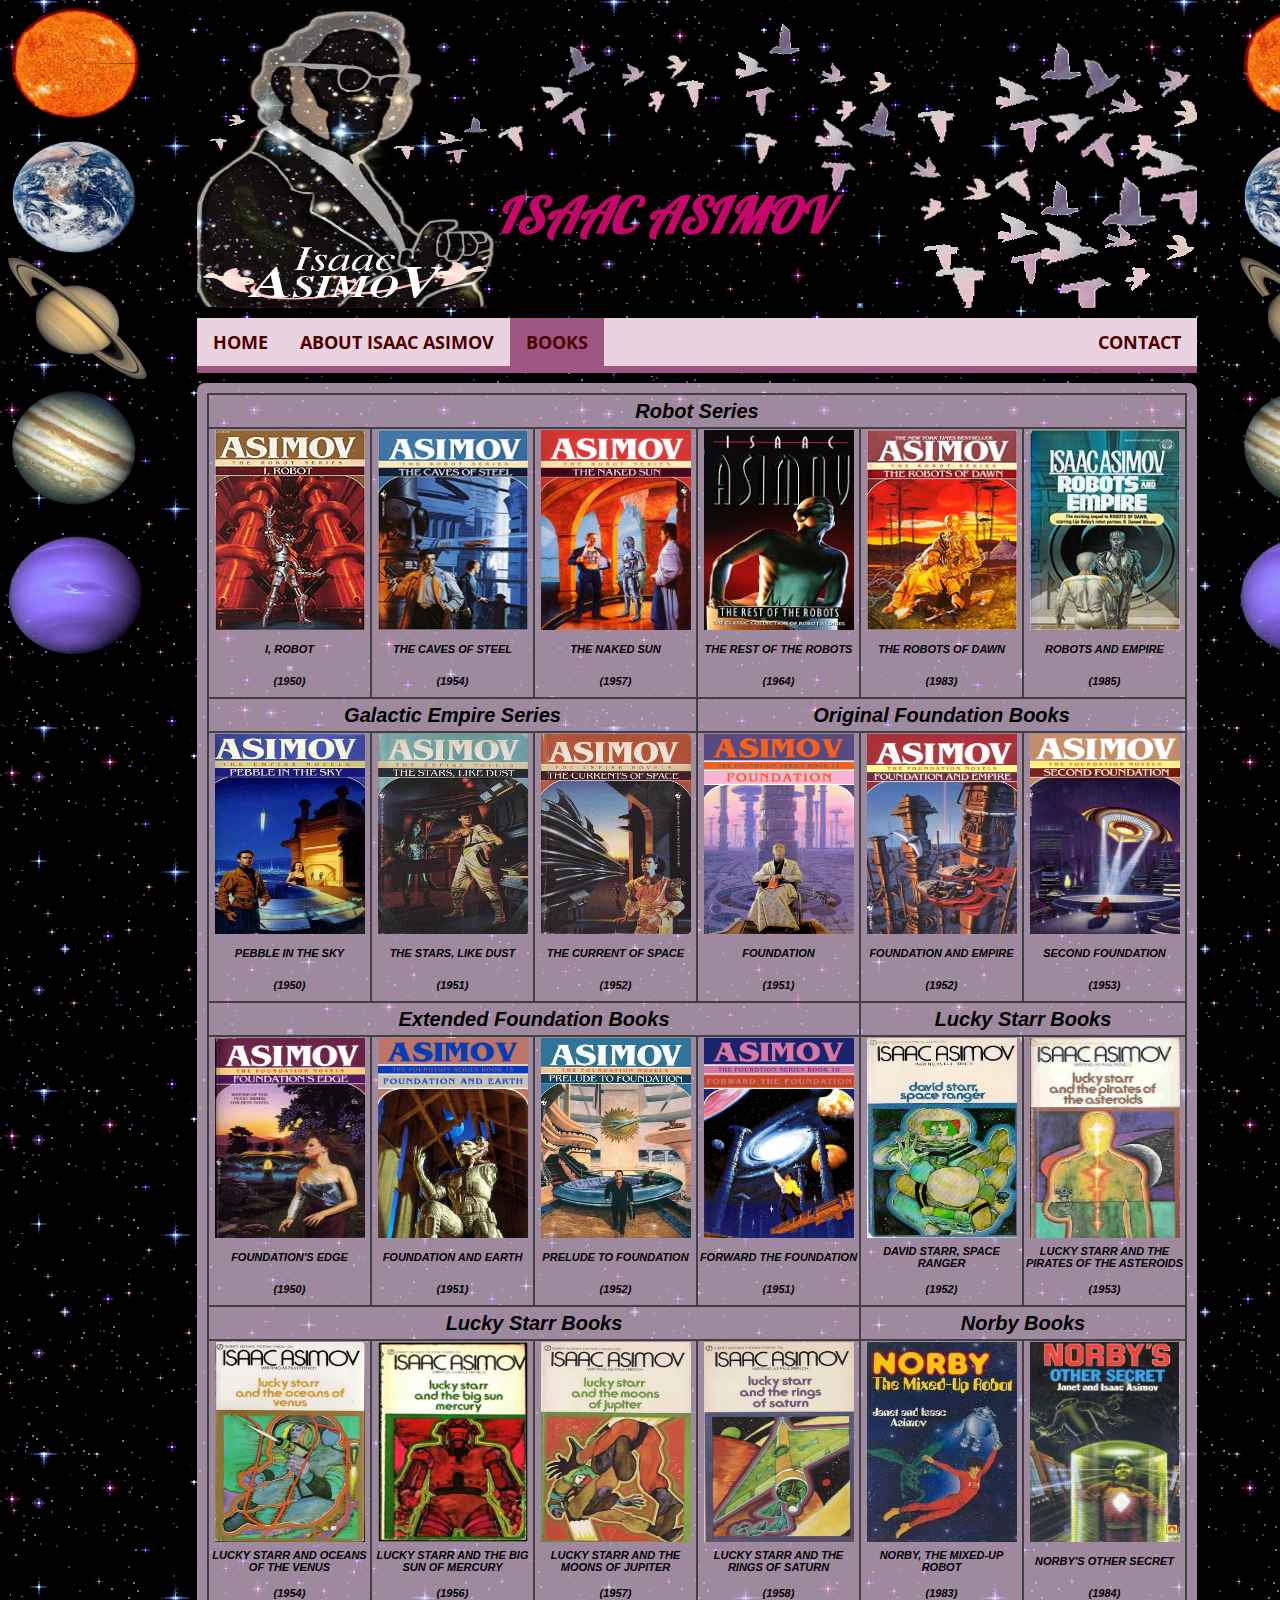
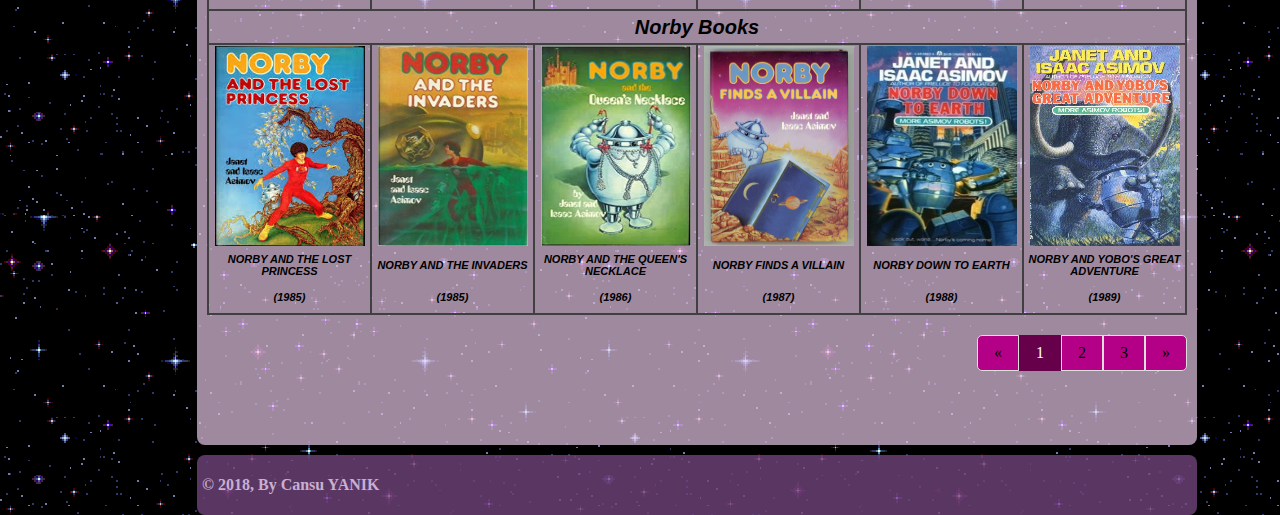
<file: static_files/hisbooks.html>
<!DOCTYPE html>
<html>
<head>
<meta charset="utf-8"/>
<meta name="viewport" content="width=device-width, initial-scale=1.0"/>
<title>HIS BOOKS</title>
<link rel="stylesheet" href="https://use.fontawesome.com/releases/v5.4.1/css/all.css" integrity="sha384-5sAR7xN1Nv6T6+dT2mhtzEpVJvfS3NScPQTrOxhwjIuvcA67KV2R5Jz6kr4abQsz" crossorigin="anonymous"/>
<link rel="stylesheet" href="hisbooks.css" type="text/css"/>
<link href='https://fonts.googleapis.com/css?family=Lobster&subset=latin,latin-ext' rel='stylesheet' type='text/css' media='all' />
<link rel='stylesheet' id='googlefonts-css'  href='http://fonts.googleapis.com/css?family=Open+Sans:300,300italic,400,400italic,600,600italic,700,700italic,800,800italic&subset=latin,latin-ext' type='text/css' media='all' />
<link rel="shortcut icon" type="image/png" href="images/logo.png" />
</head>

<body style="background-color:#F5B7B1;">

<div class="topmain">
	<div class="sides">
		<img src="images/side.png" width="150" alt="Sidepicture" />
	
	</div>
	
<div class="main">
	<div class="header">
		<div class="logo">
			<a href="./index.html"><img src="images/logo.png" width="300" height="300" alt="LOGO" /></a>
		</div>

		<div class="header-right">
			<div class="slogan"><span class="slogan-item">ISAAC ASIMOV</span></div>
		</div>
	</div>

	<div class="navbar">
		<div id="menu">
			<ul>
				<li><a href="./index.html">HOME</a></li>
				<li><a href="./about.html">ABOUT ISAAC ASIMOV</a></li>
				<li class="dropdown">
					<a id="active" href="javascript:void(0)" class="dropbtn">BOOKS<i class="fas fa-caret-down"></i></a>
					<div class="books-content">
						<div id="menu2">
						<a class="active" href="./hisbooks.html">HIS BOOKS</a>
						<a href="./booksiread.html">BOOKS I READ</a>
						</div>
					</div>
				</li>
				<li style="float:right"><a href="/contact">CONTACT</a></li>
			</ul>				
		</div>
	</div>

	<div class="content">
	  <table id="hisbooks">
			<tr class="title">
				<td colspan="6">Robot Series</td>
				
			</tr>
			<tr class="cover">
				<td><img src="images/Books/IRobot.jpg" width="150" height="200" alt="IRobot" /></td>
				<td><img src="images/Books/cavesofsteel.jpg" width="150" height="200" alt="Cavesofsteel" /></td>
				<td><img src="images/Books/nakedsun.jpg" width="150" height="200" alt="Nakedsun" /></td>
				<td><img src="images/Books/restoftherobots.jpg" width="150" height="200" alt="Restoftherobots" /></td>
				<td><img src="images/Books/robotsofdawn.jpg" width="150" height="200" alt="Robotsofdawn" /></td>
				<td><img src="images/Books/robotsandempire.jpg" width="150" height="200" alt="Robotsofdawn" /></td>
			</tr>
			
			<tr class="name">
				<td>I, ROBOT</td>
				<td>THE CAVES OF STEEL</td>
				<td>THE NAKED SUN</td>
				<td>THE REST OF THE ROBOTS</td>
				<td>THE ROBOTS OF DAWN</td>
				<td>ROBOTS AND EMPIRE</td>
			</tr>
			
			<tr class="year">
				<td>(1950)</td>
				<td>(1954)</td>
				<td>(1957)</td>
				<td>(1964)</td>
				<td>(1983)</td>
				<td>(1985)</td>
			</tr>
			
			<tr class="title">
				<td colspan="3">Galactic Empire Series</td>
				<td colspan="3">Original Foundation Books</td>
				
			</tr>
			<tr class="cover">
				<td><img src="images/Books/pebbleinthesky.jpg" width="150" height="200" alt="Pebbleinthesky" /></td>
				<td><img src="images/Books/starslikedust.jpg" width="150" height="200" alt="Starslikedust" /></td>
				<td><img src="images/Books/currentofspace.jpg" width="150" height="200" alt="Currentofspace" /></td>
				<td><img src="images/Books/foundation.jpg" width="150" height="200" alt="Foundation" /></td>
				<td><img src="images/Books/foundationandempire.jpg" width="150" height="200" alt="Foundationandempire" /></td>
				<td><img src="images/Books/secondfoundation.jpg" width="150" height="200" alt="Secondfoundation" /></td>
			</tr>
			
			<tr class="name">
				<td>PEBBLE IN THE SKY</td>
				<td>THE STARS, LIKE DUST</td>
				<td>THE CURRENT OF SPACE</td>
				<td>FOUNDATION</td>
				<td>FOUNDATION AND EMPIRE</td>
				<td>SECOND FOUNDATION</td>
			</tr>
			
			<tr class="year">
				<td>(1950)</td>
				<td>(1951)</td>
				<td>(1952)</td>
				<td>(1951)</td>
				<td>(1952)</td>
				<td>(1953)</td>
			</tr>
			
			<tr class="title">
				<td colspan="4">Extended Foundation Books</td>
				<td colspan="2">Lucky Starr Books</td>
				
			</tr>
			<tr class="cover">
				<td><img src="images/Books/foundationedge.png" width="150" height="200" alt="Foundationedge" /></td>
				<td><img src="images/Books/foundationandearth.jpg" width="150" height="200" alt="Foundationandearth" /></td>
				<td><img src="images/Books/preludetofoundation.jpg" width="150" height="200" alt="Preludetofoundation" /></td>
				<td><img src="images/Books/forwardthefoundation.jpg" width="150" height="200" alt="Forwardthefoundation" /></td>
				<td><img src="images/Books/spaceranger.jpg" width="150" height="200" alt="Spaceranger" /></td>
				<td><img src="images/Books/piratesoftheasteroids.jpg" width="150" height="200" alt="Piratesoftheasteroids" /></td>
			</tr>
			
			<tr class="name">
				<td>FOUNDATION'S EDGE</td>
				<td>FOUNDATION AND EARTH</td>
				<td>PRELUDE TO FOUNDATION</td>
				<td>FORWARD THE FOUNDATION</td>
				<td>DAVID STARR, SPACE RANGER</td>
				<td>LUCKY STARR AND THE PIRATES OF THE ASTEROIDS</td>
			</tr>
			
			<tr class="year">
				<td>(1950)</td>
				<td>(1951)</td>
				<td>(1952)</td>
				<td>(1951)</td>
				<td>(1952)</td>
				<td>(1953)</td>
			</tr>
			
			<tr class="title">
				<td colspan="4">Lucky Starr Books</td>
				<td colspan="2">Norby Books</td>
				
			</tr>
			<tr class="cover">
				<td><img src="images/Books/oceansofvenus.jpg" width="150" height="200" alt="Oceansofvenus" /></td>
				<td><img src="images/Books/bigsunmercury.jpg" width="150" height="200" alt="Bigsunmercury" /></td>
				<td><img src="images/Books/moonsofjupiter.jpg" width="150" height="200" alt="Moonsofjupiter" /></td>
				<td><img src="images/Books/ringsofsaturn.jpg" width="150" height="200" alt="Ringsofsaturn" /></td>
				<td><img src="images/Books/mixeduprobot.jpg" width="150" height="200" alt="Mixeduprobot" /></td>
				<td><img src="images/Books/othersecret.jpg" width="150" height="200" alt="Othersecret" /></td>
			</tr>
			
			<tr class="name">
				<td>LUCKY STARR AND OCEANS OF THE VENUS</td>
				<td>LUCKY STARR AND THE BIG SUN OF MERCURY</td>
				<td>LUCKY STARR AND THE MOONS OF JUPITER</td>
				<td>LUCKY STARR AND THE RINGS OF SATURN</td>
				<td>NORBY, THE MIXED-UP ROBOT</td>
				<td>NORBY'S OTHER SECRET</td>
			</tr>
			
			<tr class="year">
				<td>(1954)</td>
				<td>(1956)</td>
				<td>(1957)</td>
				<td>(1958)</td>
				<td>(1983)</td>
				<td>(1984)</td>
			</tr>
			
			<tr class="title">
				<td colspan="6">Norby Books</td>
				
			</tr>
			<tr class="cover">
				<td><img src="images/Books/lostprincess.jpg" width="150" height="200" alt="Lostprincess" /></td>
				<td><img src="images/Books/theinvaders.jpg" width="150" height="200" alt="Invaders" /></td>
				<td><img src="images/Books/queensnecklace.jpg" width="150" height="200" alt="Queensnecklace" /></td>
				<td><img src="images/Books/findsavillain.jpg" width="150" height="200" alt="Findsavillain" /></td>
				<td><img src="images/Books/downtoearth.jpg" width="150" height="200" alt="Downtoearth" /></td>
				<td><img src="images/Books/yobosgreatadventure.jpg" width="150" height="200" alt="Yobosgreatadventure" /></td>
			</tr>
			
			<tr class="name">
				<td>NORBY AND THE LOST PRINCESS</td>
				<td>NORBY AND THE INVADERS</td>
				<td>NORBY AND THE QUEEN'S NECKLACE</td>
				<td>NORBY FINDS A VILLAIN</td>
				<td>NORBY DOWN TO EARTH</td>
				<td>NORBY AND YOBO'S GREAT ADVENTURE</td>
			</tr>
			
			<tr class="year">
				<td>(1985)</td>
				<td>(1985)</td>
				<td>(1986)</td>
				<td>(1987)</td>
				<td>(1988)</td>
				<td>(1989)</td>
			</tr>
	  
	  </table>
	  
		<div class="center">
			<div class="pagination">
			  <a href="#">&laquo;</a>
			  <a class="active" href="./hisbooks">1</a>
			  <a href="./hisbooks2.html">2</a>
			  <a href="./hisbooks3.html">3</a>
			  <a href="./hisbooks2.html">&raquo;</a>
			</div>
		</div>
	</div>

	<div class="footer"><p>&copy; 2018, By Cansu YANIK</p></div>

</div>

	<div class="sides2">
		<img src="images/side.png" width="150" alt="Sidepicture" />
	
	</div>

</div>

<script>
	window.onscroll = function() {myFunction()};

	var menu = document.getElementById("menu");
	var sticky = menu.offsetTop;
	
	var menu2 = document.getElementById("menu2");
	var sticky2 = menu2.offsetTop;

	function myFunction() {
	  if (window.pageYOffset >= sticky) {
		menu.classList.add("sticky")
	  } else{
		menu.classList.remove("sticky");
	  }
	  if (window.pageYOffset >= sticky) {
		menu2.classList.add("books-content2")
	  } else{
		menu2.classList.remove("books-content2");
	  }
	}
</script>

</body>
</html>
</file>
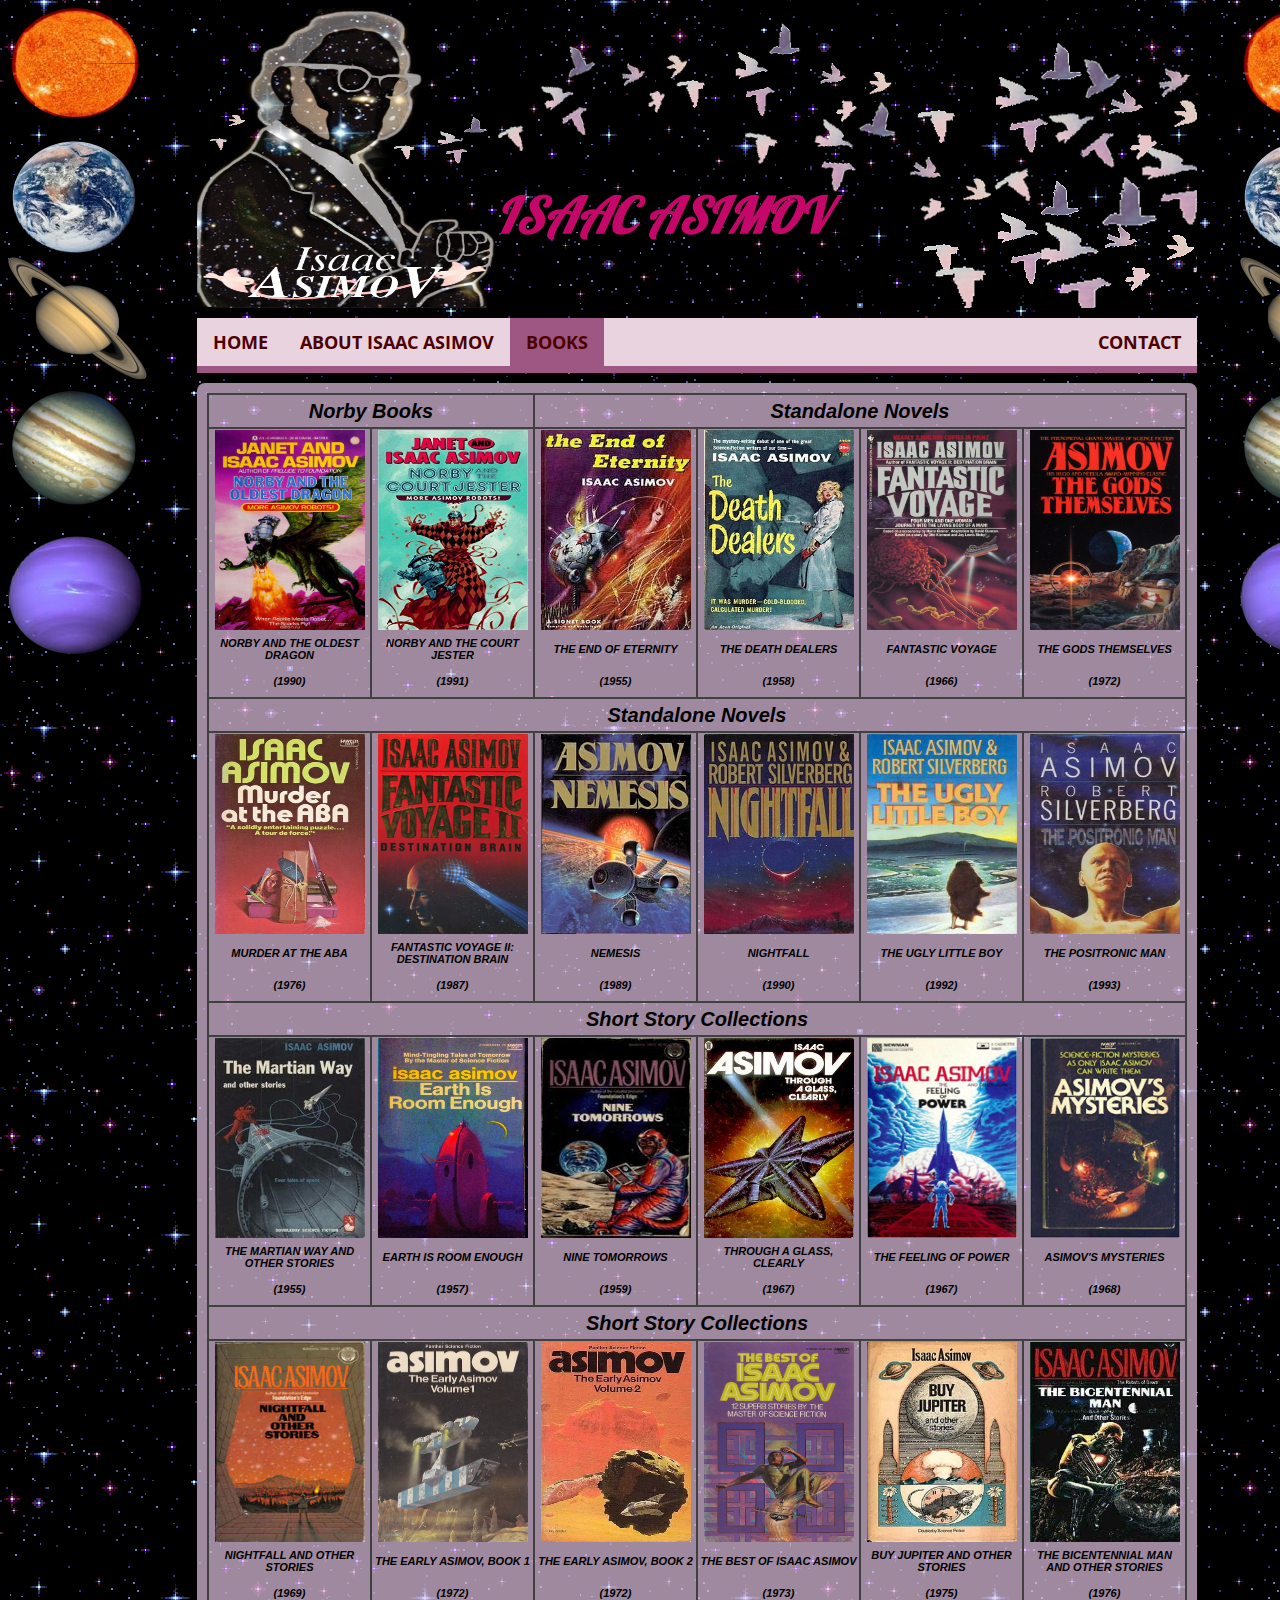
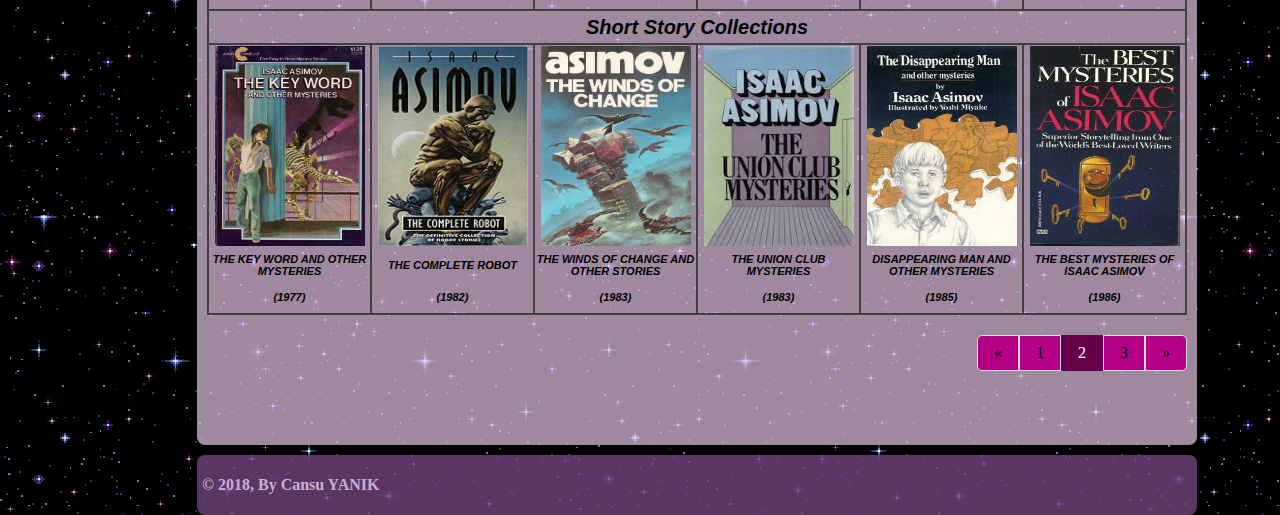
<file: static_files/hisbooks2.html>
<!DOCTYPE html>
<html>
<head>
<meta charset="utf-8"/>
<meta name="viewport" content="width=device-width, initial-scale=1.0"/>
<title>HIS BOOKS</title>
<link rel="stylesheet" href="https://use.fontawesome.com/releases/v5.4.1/css/all.css" integrity="sha384-5sAR7xN1Nv6T6+dT2mhtzEpVJvfS3NScPQTrOxhwjIuvcA67KV2R5Jz6kr4abQsz" crossorigin="anonymous"/>
<link rel="stylesheet" href="hisbooks.css" type="text/css"/>
<link href='https://fonts.googleapis.com/css?family=Lobster&subset=latin,latin-ext' rel='stylesheet' type='text/css' media='all' />
<link rel='stylesheet' id='googlefonts-css'  href='http://fonts.googleapis.com/css?family=Open+Sans:300,300italic,400,400italic,600,600italic,700,700italic,800,800italic&subset=latin,latin-ext' type='text/css' media='all' />
<link rel="shortcut icon" type="image/png" href="images/logo.png" />
</head>

<body style="background-color:#F5B7B1;">
<div class="topmain">
	<div class="sides">
		<img src="images/side.png" width="150" alt="Sidepicture" />
	
	</div>
	
<div class="main">
	<div class="header">
		<div class="logo">
			<a href="./index.html"><img src="images/logo.png" width="300" height="300" alt="LOGO" /></a>
		</div>

		<div class="header-right">
			<div class="slogan"><span class="slogan-item">ISAAC ASIMOV</span></div>
		</div>
	</div>

	<div class="navbar">
		<div id="menu">
			<ul>
				<li><a href="./index.html">HOME</a></li>
				<li><a href="./about.html">ABOUT ISAAC ASIMOV</a></li>
				<li class="dropdown">
					<a id="active" href="javascript:void(0)" class="dropbtn">BOOKS<i class="fas fa-caret-down"></i></a>
					<div class="books-content">
						<div id="menu2">
						<a class="active" href="./hisbooks.html">HIS BOOKS</a>
						<a href="./booksiread.html">BOOKS I READ</a>
						</div>
					</div>
				</li>
				<li style="float:right"><a href="/contact">CONTACT</a></li>
			</ul>				
		</div>
	</div>

	<div class="content">
	  <table id="hisbooks">
			<tr class="title">
				<td colspan="2">Norby Books</td>
				<td colspan="4">Standalone Novels</td>
				
			</tr>
			<tr class="cover">
				<td><img src="images/Books/oldestdragon.jpg" width="150" height="200" alt="Oldestdragon" /></td>
				<td><img src="images/Books/courtjester.jpg" width="150" height="200" alt="Courtjester" /></td>
				<td><img src="images/Books/endofeternity.jpg" width="150" height="200" alt="Endofeternity" /></td>
				<td><img src="images/Books/deathdealers.jpg" width="150" height="200" alt="Deathdealers" /></td>
				<td><img src="images/Books/fantasticvoyage.jpg" width="150" height="200" alt="Fantasticvoyage" /></td>
				<td><img src="images/Books/godsthemselves.jpg" width="150" height="200" alt="Godsthemselves" /></td>
			</tr>
			
			<tr class="name">
				<td>NORBY AND THE OLDEST DRAGON</td>
				<td>NORBY AND THE COURT JESTER</td>
				<td>THE END OF ETERNITY</td>
				<td>THE DEATH DEALERS</td>
				<td>FANTASTIC VOYAGE</td>
				<td>THE GODS THEMSELVES</td>
			</tr>
			
			<tr class="year">
				<td>(1990)</td>
				<td>(1991)</td>
				<td>(1955)</td>
				<td>(1958)</td>
				<td>(1966)</td>
				<td>(1972)</td>
			</tr>
			
			<tr class="title">
				<td colspan="6">Standalone Novels</td>
				
			</tr>
			<tr class="cover">
				<td><img src="images/Books/murderattheaba.jpg" width="150" height="200" alt="Murderattheaba" /></td>
				<td><img src="images/Books/destinationbrain.jpg" width="150" height="200" alt="Destinationbrain" /></td>
				<td><img src="images/Books/nemesis.jpg" width="150" height="200" alt="Nemesis" /></td>
				<td><img src="images/Books/nightfall.jpg" width="150" height="200" alt="Nightfall" /></td>
				<td><img src="images/Books/uglylittleboy.jpg" width="150" height="200" alt="Uglylittleboy" /></td>
				<td><img src="images/Books/positronicman.jpg" width="150" height="200" alt="Positronicman" /></td>
			</tr>
			
			<tr class="name">
				<td>MURDER AT THE ABA</td>
				<td>FANTASTIC VOYAGE II: DESTINATION BRAIN</td>
				<td>NEMESIS</td>
				<td>NIGHTFALL</td>
				<td>THE UGLY LITTLE BOY</td>
				<td>THE POSITRONIC MAN</td>
			</tr>
			
			<tr class="year">
				<td>(1976)</td>
				<td>(1987)</td>
				<td>(1989)</td>
				<td>(1990)</td>
				<td>(1992)</td>
				<td>(1993)</td>
			</tr>
			
			<tr class="title">
				<td colspan="6">Short Story Collections</td>
				
			</tr>
			<tr class="cover">
				<td><img src="images/Books/martianway.jpg" width="150" height="200" alt="Martianway" /></td>
				<td><img src="images/Books/earthisroom.jpg" width="150" height="200" alt="Earthisroom" /></td>
				<td><img src="images/Books/ninetomorrows.jpg" width="150" height="200" alt="Ninetomorrows" /></td>
				<td><img src="images/Books/throughaglass.jpg" width="150" height="200" alt="Throughaglass" /></td>
				<td><img src="images/Books/feelingofpower.jpg" width="150" height="200" alt="Feelingofpower" /></td>
				<td><img src="images/Books/asimovsmysteries.jpg" width="150" height="200" alt="Asimovsmysteries" /></td>
			</tr>
			
			<tr class="name">
				<td>THE MARTIAN WAY AND OTHER STORIES</td>
				<td>EARTH IS ROOM ENOUGH</td>
				<td>NINE TOMORROWS</td>
				<td>THROUGH A GLASS, CLEARLY</td>
				<td>THE FEELING OF POWER</td>
				<td>ASIMOV'S MYSTERIES</td>
			</tr>
			
			<tr class="year">
				<td>(1955)</td>
				<td>(1957)</td>
				<td>(1959)</td>
				<td>(1967)</td>
				<td>(1967)</td>
				<td>(1968)</td>
			</tr>
			
			<tr class="title">
				<td colspan="6">Short Story Collections</td>
				
			</tr>
			<tr class="cover">
				<td><img src="images/Books/nightfallandotherstories.jpg" width="150" height="200" alt="Nightfallandotherstories" /></td>
				<td><img src="images/Books/earlyasimov1.jpg" width="150" height="200" alt="Earlyasimov1" /></td>
				<td><img src="images/Books/earlyasimov2.jpg" width="150" height="200" alt="Earlyasimov2" /></td>
				<td><img src="images/Books/bestofisaac.jpg" width="150" height="200" alt="Bestofisaac" /></td>
				<td><img src="images/Books/buyjupiterandotherstories.jpg" width="150" height="200" alt="Buyjupiterandotherstories" /></td>
				<td><img src="images/Books/bigentennial.jpg" width="150" height="200" alt="Bigentennial" /></td>
			</tr>
			
			<tr class="name">
				<td>NIGHTFALL AND OTHER STORIES</td>
				<td>THE EARLY ASIMOV, BOOK 1</td>
				<td>THE EARLY ASIMOV, BOOK 2</td>
				<td>THE BEST OF ISAAC ASIMOV</td>
				<td>BUY JUPITER AND OTHER STORIES</td>
				<td>THE BICENTENNIAL MAN AND OTHER STORIES</td>
			</tr>
			
			<tr class="year">
				<td>(1969)</td>
				<td>(1972)</td>
				<td>(1972)</td>
				<td>(1973)</td>
				<td>(1975)</td>
				<td>(1976)</td>
			</tr>
			
			<tr class="title">
				<td colspan="6">Short Story Collections</td>
				
			</tr>
			<tr class="cover">
				<td><img src="images/Books/keyword.jpg" width="150" height="200" alt="Keyword" /></td>
				<td><img src="images/Books/completerobot.jpg" width="150" height="200" alt="Completerobot" /></td>
				<td><img src="images/Books/windsofchange.jpg" width="150" height="200" alt="Windsofchange" /></td>
				<td><img src="images/Books/unionclubmysteries.jpg" width="150" height="200" alt="Unionclubmysteries" /></td>
				<td><img src="images/Books/disappearingman.jpg" width="150" height="200" alt="Disappearingman" /></td>
				<td><img src="images/Books/bestmysteriesof.jpg" width="150" height="200" alt="Bestmysteriesof" /></td>
			</tr>
			
			<tr class="name">
				<td>THE KEY WORD AND OTHER MYSTERIES</td>
				<td>THE COMPLETE ROBOT</td>
				<td>THE WINDS OF CHANGE AND OTHER STORIES</td>
				<td>THE UNION CLUB MYSTERIES</td>
				<td>DISAPPEARING MAN AND OTHER MYSTERIES</td>
				<td>THE BEST MYSTERIES OF ISAAC ASIMOV</td>
			
			</tr>
			
			<tr class="year">
				<td>(1977)</td>
				<td>(1982)</td>
				<td>(1983)</td>
				<td>(1983)</td>
				<td>(1985)</td>
				<td>(1986)</td>
			</tr>
	  
	  </table>
	  
		<div class="center">
			<div class="pagination">
			  <a href="./hisbooks.html">&laquo;</a>
			  <a href="./hisbooks.html">1</a>
			  <a class="active" href="./hisbooks2.html">2</a>
			  <a href="./hisbooks3.html">3</a>
			  <a href="./hisbooks3.html">&raquo;</a>
			</div>
		</div>
	</div>

	<div class="footer"><p>&copy; 2018, By Cansu YANIK</p></div>

</div>

	<div class="sides2">
		<img src="images/side.png" width="150" alt="Sidepicture" />
	
	</div>

</div>

<script>
	window.onscroll = function() {myFunction()};

	var menu = document.getElementById("menu");
	var sticky = menu.offsetTop;
	
	var menu2 = document.getElementById("menu2");
	var sticky2 = menu2.offsetTop;

	function myFunction() {
	  if (window.pageYOffset >= sticky) {
		menu.classList.add("sticky")
	  } else{
		menu.classList.remove("sticky");
	  }
	  if (window.pageYOffset >= sticky) {
		menu2.classList.add("books-content2")
	  } else{
		menu2.classList.remove("books-content2");
	  }
	}
</script>

</body>
</html>
</file>
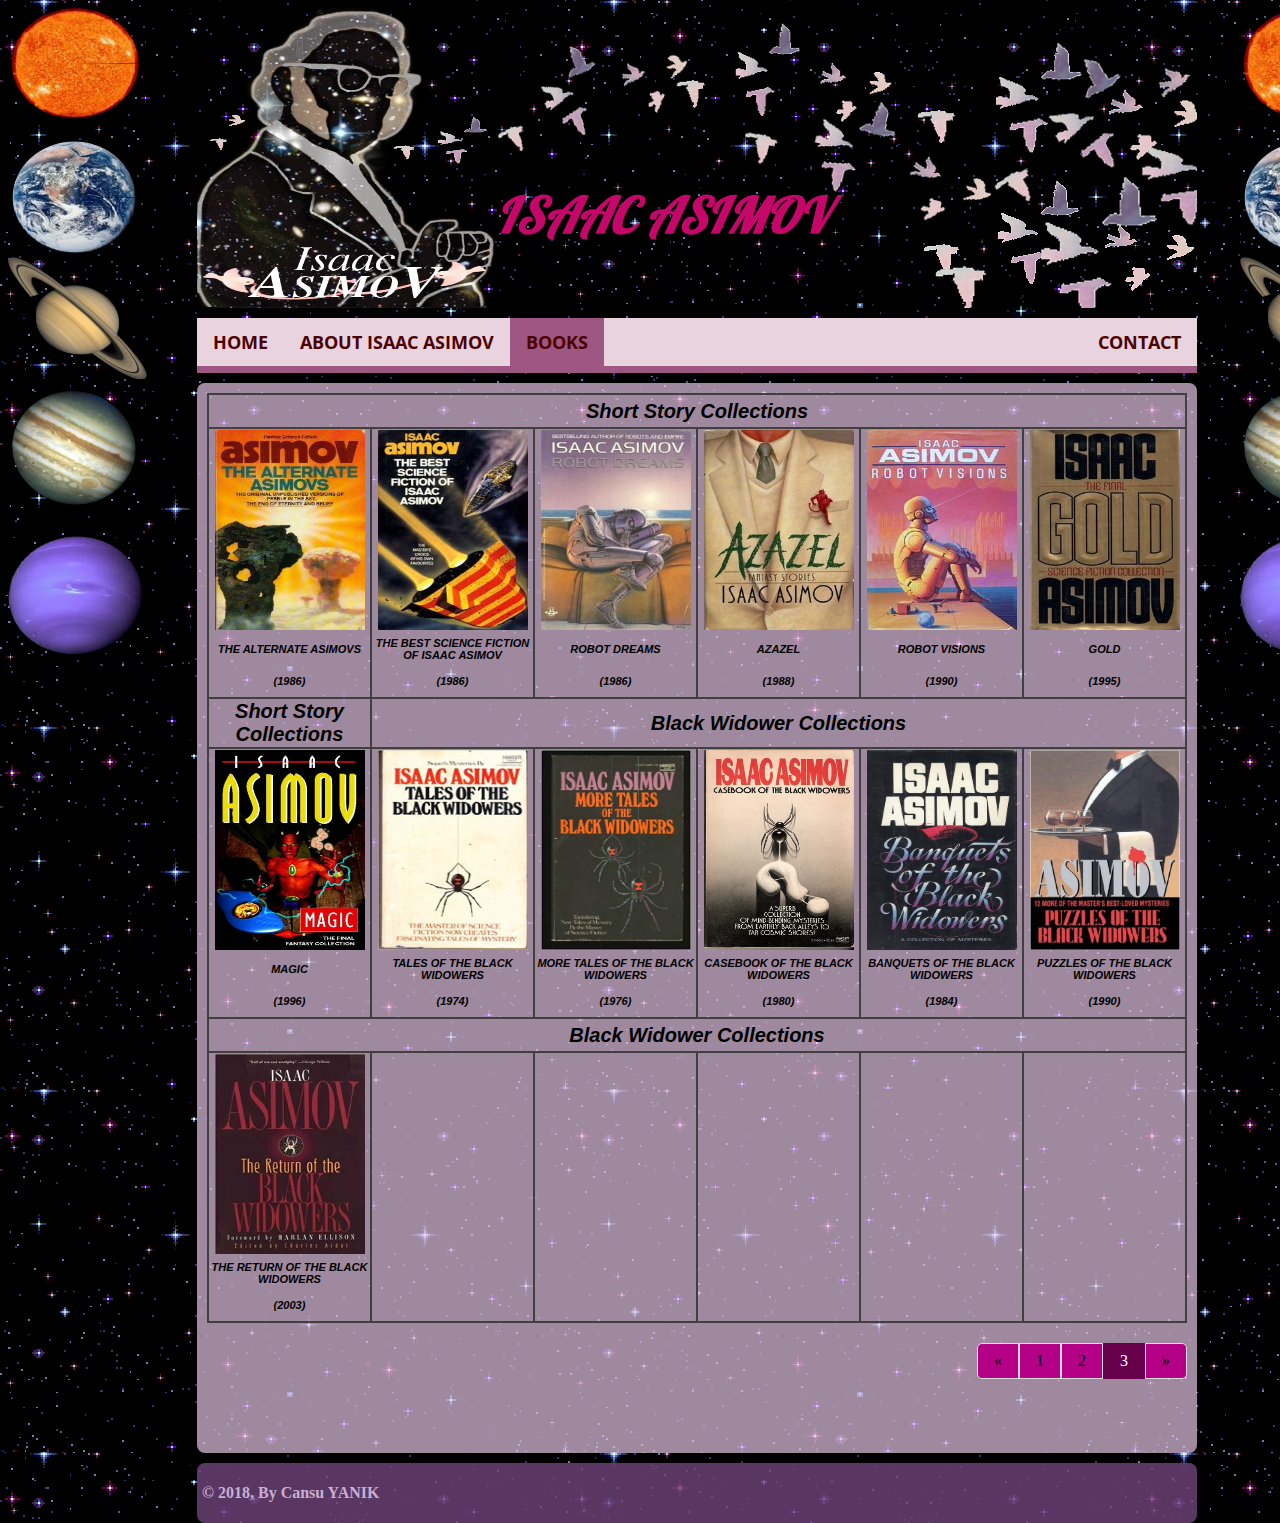
<file: static_files/hisbooks3.html>
<!DOCTYPE html>
<html>
<head>
<meta charset="utf-8"/>
<meta name="viewport" content="width=device-width, initial-scale=1.0"/>
<title>HIS BOOKS</title>
<link rel="stylesheet" href="https://use.fontawesome.com/releases/v5.4.1/css/all.css" integrity="sha384-5sAR7xN1Nv6T6+dT2mhtzEpVJvfS3NScPQTrOxhwjIuvcA67KV2R5Jz6kr4abQsz" crossorigin="anonymous"/>
<link rel="stylesheet" href="hisbooks.css" type="text/css"/>
<link href='https://fonts.googleapis.com/css?family=Lobster&subset=latin,latin-ext' rel='stylesheet' type='text/css' media='all' />
<link rel='stylesheet' id='googlefonts-css'  href='http://fonts.googleapis.com/css?family=Open+Sans:300,300italic,400,400italic,600,600italic,700,700italic,800,800italic&subset=latin,latin-ext' type='text/css' media='all' />
<link rel="shortcut icon" type="image/png" href="images/logo.png" />
</head>

<body style="background-color:#F5B7B1;">
<div class="topmain">
	<div class="sides">
		<img src="images/side.png" width="150" alt="Sidepicture" />
	
	</div>
	
<div class="main">
	<div class="header">
		<div class="logo">
			<a href="./index.html"><img src="images/logo.png" width="300" height="300" alt="LOGO" /></a>
		</div>

		<div class="header-right">
			<div class="slogan"><span class="slogan-item">ISAAC ASIMOV</span></div>
		</div>
	</div>

	<div class="navbar">
		<div id="menu">
			<ul>
				<li><a href="./index.html">HOME</a></li>
				<li><a href="./about.html">ABOUT ISAAC ASIMOV</a></li>
				<li class="dropdown">
					<a id="active" href="javascript:void(0)" class="dropbtn">BOOKS<i class="fas fa-caret-down"></i></a>
					<div class="books-content">
						<div id="menu2">
						<a class="active" href="./hisbooks.html">HIS BOOKS</a>
						<a href="./booksiread.html">BOOKS I READ</a>
						</div>
					</div>
				</li>
				<li style="float:right"><a href="/contact">CONTACT</a></li>
			</ul>				
		</div>
	</div>

	<div class="content">
	  <table id="hisbooks">
			<tr class="title">
				<td colspan="6">Short Story Collections</td>
				
			</tr>
			<tr class="cover">
				<td><img src="images/Books/alternateasimovs.jpg" width="150" height="200" alt="Alternateasimovs" /></td>
				<td><img src="images/Books/bestsciencefiction.jpg" width="150" height="200" alt="Bestsciencefiction" /></td>
				<td><img src="images/Books/robotdreams.jpg" width="150" height="200" alt="Robotdreams" /></td>
				<td><img src="images/Books/azazel.jpg" width="150" height="200" alt="Azazel" /></td>
				<td><img src="images/Books/robotvisions.jpg" width="150" height="200" alt="Robotvisions" /></td>
				<td><img src="images/Books/gold.jpg" width="150" height="200" alt="Gold" /></td>
			</tr>
			
			<tr class="name">
				<td>THE ALTERNATE ASIMOVS</td>
				<td>THE BEST SCIENCE FICTION OF ISAAC ASIMOV</td>
				<td>ROBOT DREAMS</td>
				<td>AZAZEL</td>
				<td>ROBOT VISIONS</td>
				<td>GOLD</td>
			</tr>
			
			<tr class="year">
				<td>(1986)</td>
				<td>(1986)</td>
				<td>(1986)</td>
				<td>(1988)</td>
				<td>(1990)</td>
				<td>(1995)</td>
			</tr>
			
			<tr class="title">
				<td colspan="1">Short Story Collections</td>
				<td colspan="5">Black Widower Collections</td>
				
			</tr>
			<tr class="cover">
				<td><img src="images/Books/magic.jpg" width="150" height="200" alt="Magic" /></td>
				<td><img src="images/Books/talesoftheblackwidowers.jpg" width="150" height="200" alt="Talesoftheblackwidowers" /></td>
				<td><img src="images/Books/moretales.jpg" width="150" height="200" alt="Moretales" /></td>
				<td><img src="images/Books/casebookoftheblack.jpg" width="150" height="200" alt="Casebookoftheblack" /></td>
				<td><img src="images/Books/banquetsoftheblack.jpg" width="150" height="200" alt="Banquetsoftheblack" /></td>
				<td><img src="images/Books/puzzlesoftheblack.jpg" width="150" height="200" alt="Puzzlesoftheblack" /></td>
			</tr>
			
			<tr class="name">
				<td>MAGIC</td>
				<td>TALES OF THE BLACK WIDOWERS</td>
				<td>MORE TALES OF THE BLACK WIDOWERS</td>
				<td>CASEBOOK OF THE BLACK WIDOWERS</td>
				<td>BANQUETS OF THE BLACK WIDOWERS</td>
				<td>PUZZLES OF THE BLACK WIDOWERS</td>
			</tr>
			
			<tr class="year">
				<td>(1996)</td>
				<td>(1974)</td>
				<td>(1976)</td>
				<td>(1980)</td>
				<td>(1984)</td>
				<td>(1990)</td>
			</tr>
			
			<tr class="title">
				<td colspan="6">Black Widower Collections</td>
				
			</tr>
			<tr class="cover">
				<td><img src="images/Books/returnoftheblack.jpg" width="150" height="200" alt="Returnoftheblack" /></td>
				<td></td>
				<td></td>
				<td></td>
				<td></td>
				<td></td>
			</tr>
			
			<tr class="name">
				<td>THE RETURN OF THE BLACK WIDOWERS</td>
				<td></td>
				<td></td>
				<td></td>
				<td></td>
				<td></td>
			</tr>
			
			<tr class="year">
				<td>(2003)</td>
				<td></td>
				<td></td>
				<td></td>
				<td></td>
				<td></td>
			</tr>
	  
	  </table>
	  
		<div class="center">
			<div class="pagination">
			  <a href="./hisbooks2.html">&laquo;</a>
			  <a href="./hisbooks.html">1</a>
			  <a href="./hisbooks2.html">2</a>
			  <a class="active" href="./hisbooks3.html">3</a>
			  <a href="#">&raquo;</a>
			</div>
		</div>
	</div>

	<div class="footer"><p>&copy; 2018, By Cansu YANIK</p></div>

</div>

	<div class="sides2">
		<img src="images/side.png" width="150" alt="Sidepicture" />
	
	</div>

</div>

<script>
	window.onscroll = function() {myFunction()};

	var menu = document.getElementById("menu");
	var sticky = menu.offsetTop;
	
	var menu2 = document.getElementById("menu2");
	var sticky2 = menu2.offsetTop;
	

	function myFunction() {
	  if (window.pageYOffset >= sticky) {
		menu.classList.add("sticky")
	  } else{
		menu.classList.remove("sticky");
	  }
	  if (window.pageYOffset >= sticky) {
		menu2.classList.add("books-content2")
	  } else{
		menu2.classList.remove("books-content2");
	  }
	}
</script>

</body>
</html>
</file>
<file: static_files/about.css>
@charset "utf-8";
/* CSS Document */
/* Standart Css ( For PC Users ) */ 

body  {
	background: #000 url("images/background.gif") repeat ;
	background-position: top center;

}
.topmain{
	margin: 0px auto;
	width: 1400px;
	height: auto;
	
}
.sides{

	float: left;
	width: 12%;
	height: 675px;
	margin-right: 1.5%;
	
	
}
.sides2{
	float: right;
	width: 12%;
	height: 675px;
	
}
.sides img{
	
	float: left;
	height: auto;
	margin-right: 2%;
	position: fixed;
	
	
}
.sides2 img{
	
	float: left;
	height: auto;
	position: fixed;
	
}
.main
{
	margin: 0px auto;
	float: left;
	width: 1000px;
	height: auto;
}
	
.main .header
{
	float: left;
	width: 1000px;
	height:300px;
	/*margin-bottom: 1%;*/
	
	border-radius: 8px;
}	
.main .navbar
{
	width: 1000px;
	float: left;
	height: 55px;
	margin-top: 1%;
	border-radius: 8px;

}
.main .header .logo
{
	float: left;
	width: 30%;
	height: 100%;

}
.main .header .header-right
{
	width: 70%;
	height: 100%;
	float: right;
	background-image: url("images/header.png");
	
}
.main .header .header-right .slogan
{
	width:70%;
	height: 100%;
	float: left;
	font-family: 'Lobster', cursive;
	font-size: 50px;
	font-style: italic;
	font-weight: bolder;
	color: #c50769;
	margin-top: 25%;
}
.main .navbar #menu
{
	float: left;
	background-color: #9e5682;
	height: 55px;
	width: 1000px;
	overflow: hidden;
}
	
.main .navbar #menu .menu-item
{
	
}

.navbar ul {
    list-style-type: none;
    margin: 0;
    padding: 0;
    overflow: hidden;
    background-color: #e8d3df;
	
}

.navbar li {
    float: left;
	font-family: 'Open Sans', sans-serif;
	font-weight: bold;
	font-size: 18px;
	line-height: 20px;	
	color: #FF9900;	
	text-decoration: none;
}

.navbar li a, .dropbtn {
    display: inline-block;
    color: #4d0000;
    text-align: center;
    padding: 14px 16px;
    text-decoration: none;
}

.navbar li a:hover, .dropdown:hover .dropbtn {
    background-color: #9e5682;
}

.navbar li .dropdown {
    display: inline-block;
}

.navbar .books-content {
    display: none;
    position: absolute;
    background-color: #e8d3df;
    min-width: 160px;
    box-shadow: 0px 8px 16px 0px rgba(0,0,0,0.2);
    z-index: 1;
}
.navbar .books-content a {
    color: #4d0000;
    padding: 12px 16px;
    text-decoration: none;
    display: block;
    text-align: left;
}

.navbar .dropdown:hover .books-content {
    display: block;
}

.navbar .books-content li a:hover:not(.active) {
    background-color: #e8d3df;
}


.navbar .active {
    background-color: #9e5682;
}
.navbar .books-content li:last-child {
    border-right: none;
}
.books-content2{
	
	display: none;
    position: fixed;
    background-color: #e8d3df;
    min-width: 160px;
    box-shadow: 0px 8px 16px 0px rgba(0,0,0,0.2);
    z-index: 1;
	
}


.navbar .books-content2 a {
    color: #4d0000;
    padding: 12px 16px;
    text-decoration: none;
    display: block;
    text-align: left;
}

.navbar .dropdown:hover .books-content2 {
    display: block;
}

.navbar .books-content2 li a:hover:not(.active) {
    background-color: #ffe6e6;
}

.navbar .books-content2 li:last-child {
    border-right: none;
}

.sticky {
  position: fixed;
  top: 0;
  width: 1000px;
}

.sticky + .main .content {
  padding-top: 60px;
}

.main .content {
	clear: both;
	float: left;
	height: auto;
	width: 1000px;
	margin-top: 2%;
	border-radius: 8px;
}

.main .content .profile
{
	float: left;
	height: 410px;
	width: 300px;
	border-radius: 8px;

}
.main .content .profile img 
{
	float: left;
	height: 400px;
	width: 300px;
	border-radius: 8px;
	display: block;
    margin-left: auto;
    margin-right: auto;
}
.main .content .container 
{
	
	float: right;
	height: auto;
	width: 670px;
	border-top-right-radius: 8px;
	border-top-left-radius: 8px;
	background: rgba(226, 195, 226, 0.7);
	padding: 10px;
	text-align: justify;

}
.main .content .container2
{
	
	float: left;
	height: auto;
	width: 980px;
	border-top-left-radius: 8px;
	border-bottom-left-radius: 8px;
	border-bottom-right-radius: 8px;
	background: rgba(226, 195, 226, 0.7);
	padding: 10px;
	text-align: justify;
	
}

.main .content .container3
{
	
	float: left;
	height: auto;
	width: 980px;
	border-radius: 8px;
	background: rgba(226, 195, 226, 0.7);
	padding: 10px;
	text-align: justify;
	margin-top: 1%;
	
	
}
.main .title 
{
	background: rgba(248, 208, 232, 0.8);
	height: 100%;
	font-size: 30px;
	font-family: Calibri, Georgia, Arial;
	text-align: center;
	border-radius: 8px;
	margin-top: 1%;
	
}
.main .text
{
	font-size: 20px;
	text-indent: 5%;
	font-family: Calibri, Georgia, Arial;
	
	
}
.main .content #awards
{
	
	float: left;
	height: auto;
	width: 1000px;
	border-radius: 8px;
	font-family: Verdana, Geneva, sans-serif;
	font-size: 14px;
	background: rgba(226, 195, 226, 0.7);
	padding: 10px;
	margin-top: 1%;

}
.main .content table, th, td{
	
	border: 1px solid black;
}

.main .content p 
{
	margin-top: 0px;
	font-family: Calibri, Georgia, Arial;
	color: #4d0026;
}
.main .content a 
{
	font-weight: bolder;
	text-decoration: none;
	color:#660033;
}
em 
{
	color:#4d0026;
	
}
.main .footer {
	
	clear: both;
	float: left;
	width: 990px;
	background: rgba(112, 69, 124, 0.8);
	border-radius: 8px;
	color: #c9afd1;
	font-weight: bolder;
	margin-top: 1%;
	padding: 5px;
	
}
</file>
<file: static_files/booksiread.css>
@charset "utf-8";
/* CSS Document */
/* Standart Css ( For PC Users ) */ 

body  {
    background: #000 url("images/background.gif") repeat ;
	background-position: top center;
}
.topmain{
	margin: 0px auto;
	width: 1400px;
	height: auto;
	
}
.sides{

	float: left;
	width: 12%;
	height: 675px;
	margin-right: 1.5%;
	
	
}
.sides2{
	float: right;
	width: 12%;
	height: 675px;
}
.sides img{
	
	float: left;
	height: auto;
	margin-right: 2%;
	position: fixed;
	
	
}
.sides2 img{
	
	float: left;
	height: auto;
	position: fixed;
	
}
.main
{
	
	margin: 0px auto;
	float: left;
	height: auto;
	width: 1000px;
	
}
	
.main .header
{
	float: left;
	width: 1000px;
	height:300px;
	/*margin-bottom: 1%;*/
	
	border-radius: 8px;
}	
.main .navbar
{
	width: 1000px;
	float: left;
	height: 55px;
	margin-top: 1%;
	border-radius: 8px;

}
.main .header .logo
{
	float: left;
	width: 30%;
	height: 100%;

	
}
.main .header .header-right
{
	width: 70%;
	height: 100%;
	float: right;
	background-image: url("images/header.png");
	
}
.main .header .header-right .slogan
{
	width:70%;
	height: 100%;
	float: left;
	font-family: 'Lobster', cursive;
	font-size: 50px;
	font-style: italic;
	font-weight: bolder;
	color: #c50769;
	margin-top: 25%;
}

.main .navbar #menu
{
	float: left;
	background-color: #9e5682;
	height: 55px;
	width: 1000px;
	overflow: hidden;
}
	
.main .navbar #menu .menu-item
{
	
}

.navbar ul {
    list-style-type: none;
    margin: 0;
    padding: 0;
    overflow: hidden;
    background-color: #e8d3df;
	
}

.navbar li {
    float: left;
	font-family: 'Open Sans', sans-serif;
	font-weight: bold;
	font-size: 18px;
	line-height: 20px;	
	color: #FF9900;	
	text-decoration: none;
}

.navbar li a, .dropbtn {
    display: inline-block;
    color: #4d0000;
    text-align: center;
    padding: 14px 16px;
    text-decoration: none;
}

.navbar li a:hover, .dropdown:hover .dropbtn {
    background-color: #9e5682;
}

.navbar li .dropdown {
    display: inline-block;
}

.navbar .books-content {
    display: none;
    position: absolute;
    background-color: #e8d3df;
    min-width: 160px;
    box-shadow: 0px 8px 16px 0px rgba(0,0,0,0.2);
    z-index: 1;
}
.navbar .books-content a {
    color: #4d0000;
    padding: 12px 16px;
    text-decoration: none;
    display: block;
    text-align: left;
}

.navbar .dropdown:hover .books-content {
    display: block;
}

.navbar .books-content li a:hover:not(.active) {
    background-color: #e8d3df;
}
.navbar .books-content li a:hover:not(#active) {
    background-color: #e8d3df;
}

.navbar .active {
    background-color: #9e5682;
}
.navbar #active {
    background-color: #9e5682;
}
.navbar .books-content li:last-child {
    border-right: none;
}
.books-content2{
	
	display: none;
    position: fixed;
    background-color: #e8d3df;
    min-width: 160px;
    box-shadow: 0px 8px 16px 0px rgba(0,0,0,0.2);
    z-index: 1;
}
.navbar .books-content2 a {
    color: #4d0000;
    padding: 12px 16px;
    text-decoration: none;
    display: block;
    text-align: left;
}

.navbar .dropdown:hover .books-content2 {
    display: block;
}

.navbar .books-content2 li a:hover:not(.active) {
    background-color: #ffe6e6;
}
.navbar .books-content2 li a:hover:not(#active) {
    background-color: #ffe6e6;
}

.navbar .books-content2 li:last-child {
    border-right: none;
}

.sticky {
  position: fixed;
  top: 0;
  width: 1000px;
}

.sticky + .main .content {
  padding-top: 60px;
}

.main .content {
	clear: both;
	float: left;
	height: auto;
	width: 980px;
	margin-top: 1%;
	background: rgba(226, 195, 226, 0.7);
	font-size: 21px;
	border-radius: 8px;
	padding: 10px;
	
}
.main .text
{
	text-indent: 5%;
	font-family: Calibri, Georgia, Arial;
	font-size: 21px;

}
.main .content p 
{
	margin-top: 0px;
	font-family: Calibri, Georgia, Arial;
	color: #4d0026;
}

.main .content2 
{
	margin-top: 0px;
	font-family: Calibri, Georgia, Arial;
	color: #4d0026;
	font-size: 15px;
}

#tablee2 ol{
	
	margin-left: 30%;
	font-family: Calibri, Georgia, Arial;
	color: #4d0026;

}
#tablee 
{
    border-collapse: collapse;
	width: 900px;
    height: auto;
	margin-left: 5%;
}
#tablee td{
	
	font-family: Georgia, Arial;
	font-style: italic;
	border: 2px solid gray;
	border-color: #404040;
}
#tablee .title3{
	text-align: left;
	font-family: Georgia, Arial;
	font-style: italic;
	font-size: 14px;
}
#tablee .publishinghouse{
	text-align: center;
}
#tablee2
{
    border-collapse: collapse;
	width: 980px;
    height: auto;
	margin-top: 5%;
	padding: 10px;
	text-align: justify;
}
#tablee2 img
{
	margin-top: 2%;
	margin-bottom: 2%;
}
.centerimage{
	display: block;
    margin-left: auto;
    margin-right: auto;
	border:3px solid #660000;
	border-radius: 8px;
}
.main a 
{
	text-decoration: none;
	color:#660033;
}

.title td{
	font-family: Georgia, Arial;
	font-weight: bold;
	font-style: italic;
	font-size: 20px;
	border-color: #404040;
	color: #000066;
	text-align: center;
}
.title2 td{
	font-weight: bold;
	font-family: Georgia, Arial;
	font-style: italic;
	font-size: 10px;
	border-color: #404040;
	color: #6600ff;
	text-align: center;
}
.title4 td{
	font-weight: bold;
	font-family: cursive, Georgia, Arial;
	text-shadow: 4px 4px 0px rgba(0,0,0,0.1);
	font-style: italic;
	font-size: 25px;
	color: #cc0000;
	text-align: center;
}
.main .footer {
	
	clear: both;
	float: left;
	width: 990px;
	background: rgba(112, 69, 124, 0.8);
	border-radius: 8px;
	color: #c9afd1;
	font-weight: bolder;
	margin-top: 1%;
	padding: 5px;
	
}
</file>
<file: static_files/hisbooks.css>
@charset "utf-8";
/* CSS Document */
/* Standart Css ( For PC Users ) */ 

body  {
	background: #000 url("images/background.gif") repeat ;
	background-position: top center;
}
.topmain{
	margin: 0px auto;
	width: 1400px;
	height: auto;
	
}
.sides{

	float: left;
	width: 12%;
	height: 675px;
	margin-right: 1.5%;
	
	
}
.sides2{
	float: right;
	width: 12%;
	height: 675px;
}
.sides img{
	
	float: left;
	height: auto;
	margin-right: 2%;
	position: fixed;
	
	
}
.sides2 img{
	
	float: left;
	height: auto;
	position: fixed;
	
}
.main
{
	margin: 0px auto;
	float: left;
	width: 1000px;
	height: auto;
}
	
.main .header
{
	float: left;
	width: 1000px;
	height:300px;
	/*margin-bottom: 1%;*/
	
	border-radius: 8px;
}	
.main .navbar
{
	width: 1000px;
	float: left;
	height: 55px;
	margin-top: 1%;
	border-radius: 8px;

}
.main .header .logo
{
	float: left;
	width: 30%;
	height: 100%;

	
}
.main .header .header-right
{
	width: 70%;
	height: 100%;
	float: right;
	background-image: url("images/header.png");
	
}
.main .header .header-right .slogan
{
	width:70%;
	height: 100%;
	float: left;
	font-family: 'Lobster', cursive;
	font-size: 50px;
	font-style: italic;
	font-weight: bolder;
	color: #c50769;
	margin-top: 25%;
}

.main .navbar #menu
{
	float: left;
	background-color: #9e5682;
	height: 55px;
	width: 1000px;
	overflow: hidden;
}
	
.main .navbar #menu .menu-item
{
	
}

.navbar ul {
    list-style-type: none;
    margin: 0;
    padding: 0;
    overflow: hidden;
    background-color: #e8d3df;
	
}

.navbar li {
    float: left;
	font-family: 'Open Sans', sans-serif;
	font-weight: bold;
	font-size: 18px;
	line-height: 20px;	
	color: #FF9900;	
	text-decoration: none;
}

.navbar li a, .dropbtn {
    display: inline-block;
    color: #4d0000;
    text-align: center;
    padding: 14px 16px;
    text-decoration: none;
}

.navbar li a:hover, .dropdown:hover .dropbtn {
    background-color: #9e5682;
}

.navbar li .dropdown {
    display: inline-block;
}

.navbar .books-content {
    display: none;
    position: absolute;
    background-color: #e8d3df;
    min-width: 160px;
    box-shadow: 0px 8px 16px 0px rgba(0,0,0,0.2);
    z-index: 1;
}
.navbar .books-content a {
    color: #4d0000;
    padding: 12px 16px;
    text-decoration: none;
    display: block;
    text-align: left;
}

.navbar .dropdown:hover .books-content {
    display: block;
}

.navbar .books-content li a:hover:not(.active) {
    background-color: #e8d3df;
}
.navbar .books-content li a:hover:not(#active) {
    background-color: #e8d3df;
}


.navbar .active {
    background-color: #9e5682;
}

.navbar #active {
    background-color: #9e5682;
}
.navbar .books-content li:last-child {
    border-right: none;
}
.books-content2{
	
	display: none;
    position: fixed;
    background-color: #e8d3df;
    min-width: 160px;
    box-shadow: 0px 8px 16px 0px rgba(0,0,0,0.2);
    z-index: 1;
	
}


.navbar .books-content2 a {
    color: #4d0000;
    padding: 12px 16px;
    text-decoration: none;
    display: block;
    text-align: left;
}

.navbar .dropdown:hover .books-content2 {
    display: block;
}

.navbar .books-content2 li a:hover:not(.active) {
    background-color: #ffe6e6;
}

.navbar .books-content2 li a:hover:not(#active) {
    background-color: #ffe6e6;
}

.navbar .books-content2 li:last-child {
    border-right: none;
}

.sticky {
  position: fixed;
  top: 0;
  width: 1000px;
}

.sticky + .main .content {
  padding-top: 60px;
}

.main .content {
	clear: both;
	float: left;
	height: auto;
	width: 980px;
	margin-top: 1%;
	background: rgba(226, 195, 226, 0.7);
	border-radius: 8px;
	padding: 10px;
	
}
#hisbooks 
{
    border-collapse: collapse;
	width: 980px;
    height: 300px;
	border-radius: 8px;
}
#hisbooks td{
	
	font-family: Georgia, Arial;
	font-weight: bold;
	font-style: italic;
	border-radius: 8px;
	height: 30px;
	
}
td{
	text-align: center;
	border: 2px solid gray;
	width: 164px;
	border-color: #404040;
	border-radius: 8px;
	
}
.name td{
	border-top: none;
	border-bottom: none;
	font-size: 11px;
}
.year td{
	border-top: none;
	border-bottom-color: #404040;
	font-size: 11px;
}
.cover td{
	border-bottom: none;
	font-size: 11px;

}
.title td{
	font-family: Georgia, Arial;
	font-weight: bold;
	font-style: italic;
	font-size: 20px;
	border-color: #404040;
}


.center {
    text-align: right;
	width: 1000px;
	height: 100px;
	margin-top: 2%;
    
}
.pagination {
    display: inline-block;
    text-align: center;
	margin-right: 2%;
}

.pagination a {
    color: black;
    float: left;
    padding: 8px 16px;
    text-decoration: none;
    border: 1px solid #ddd;
	background-color: #b30086;
}

.pagination a.active {
    background-color: #66004b;
    color: white;
    border: 1px solid #66004b;
}

.pagination a:hover:not(.active) {background-color: #ddd;}

.pagination a:first-child {
    border-top-left-radius: 5px;
    border-bottom-left-radius: 5px;
	background-color: #b30086;
	
}

.pagination a:last-child {
    border-top-right-radius: 5px;
    border-bottom-right-radius: 5px;
	background-color: #b30086;
}
.main .footer {
	
	clear: both;
	float: left;
	width: 990px;
	background: rgba(112, 69, 124, 0.8);
	border-radius: 8px;
	color: #c9afd1;
	font-weight: bolder;
	margin-top: 1%;
	padding: 5px;
	
}
</file>
